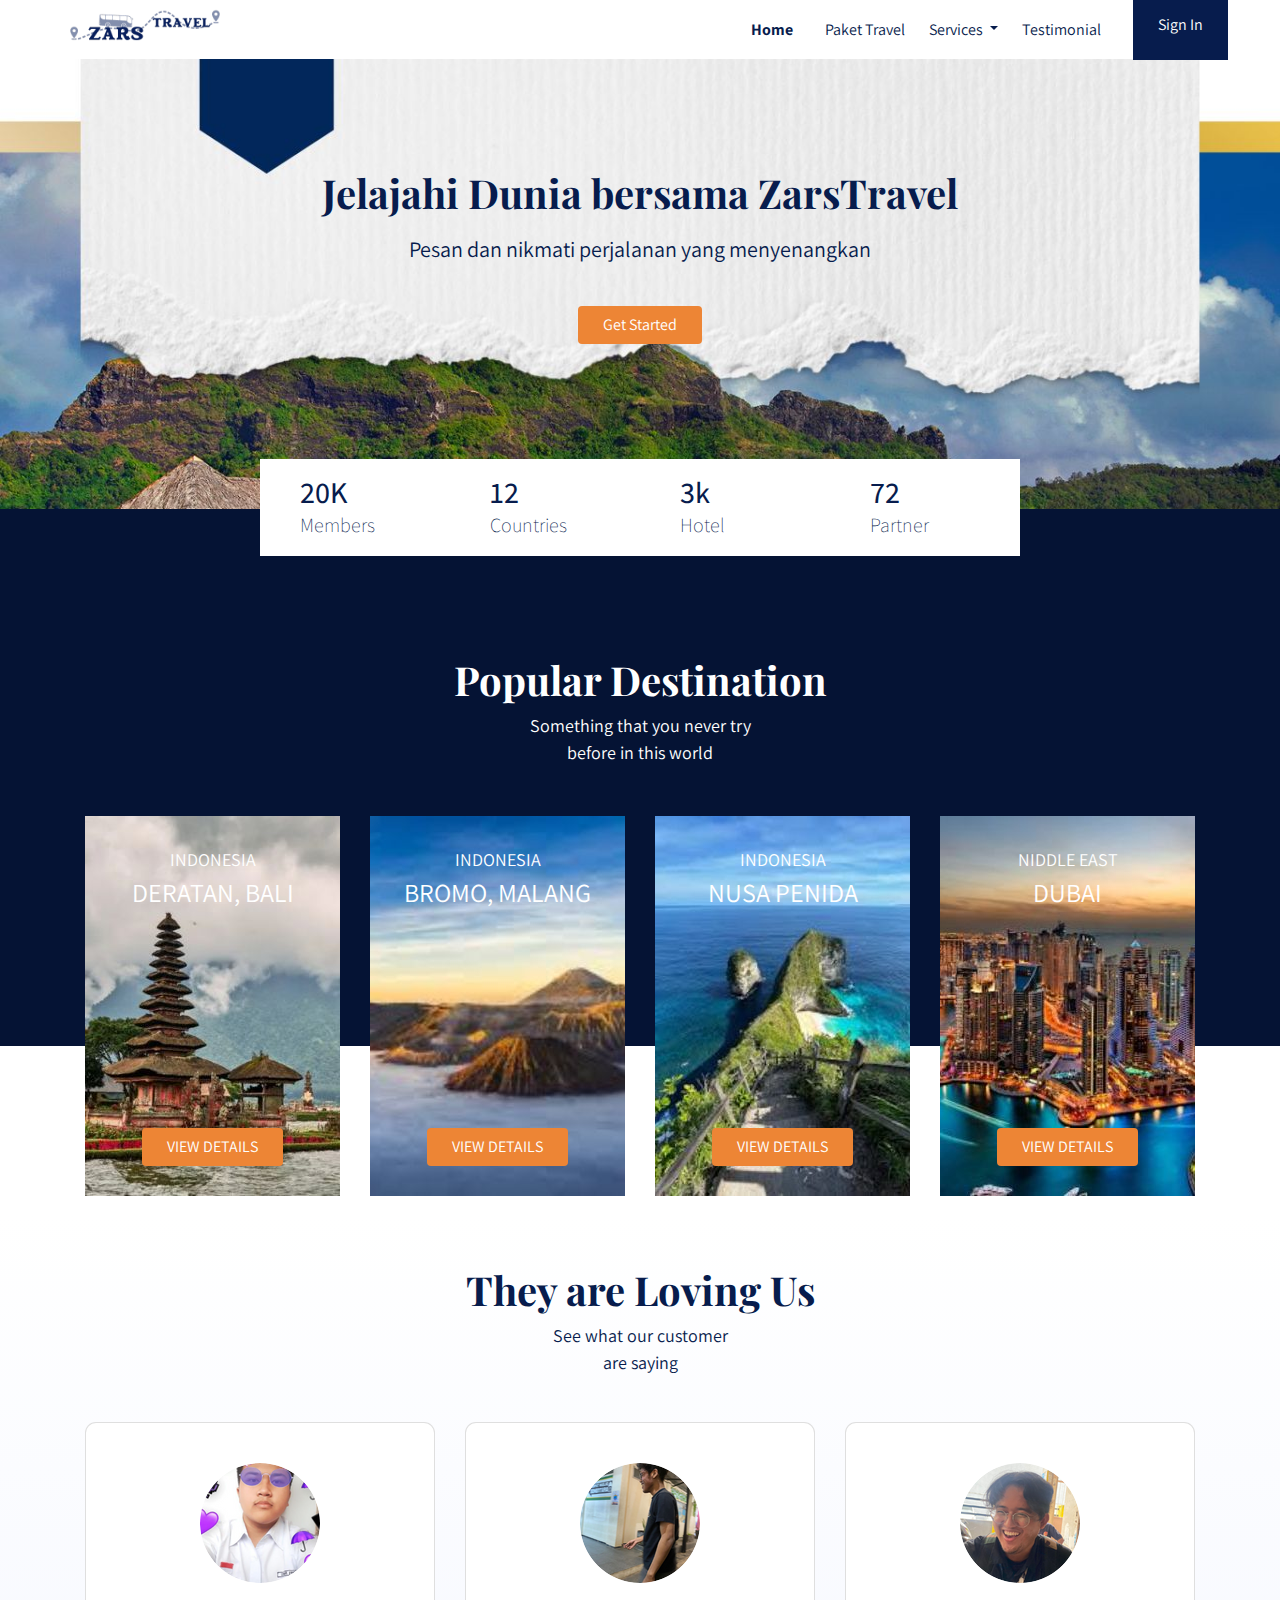
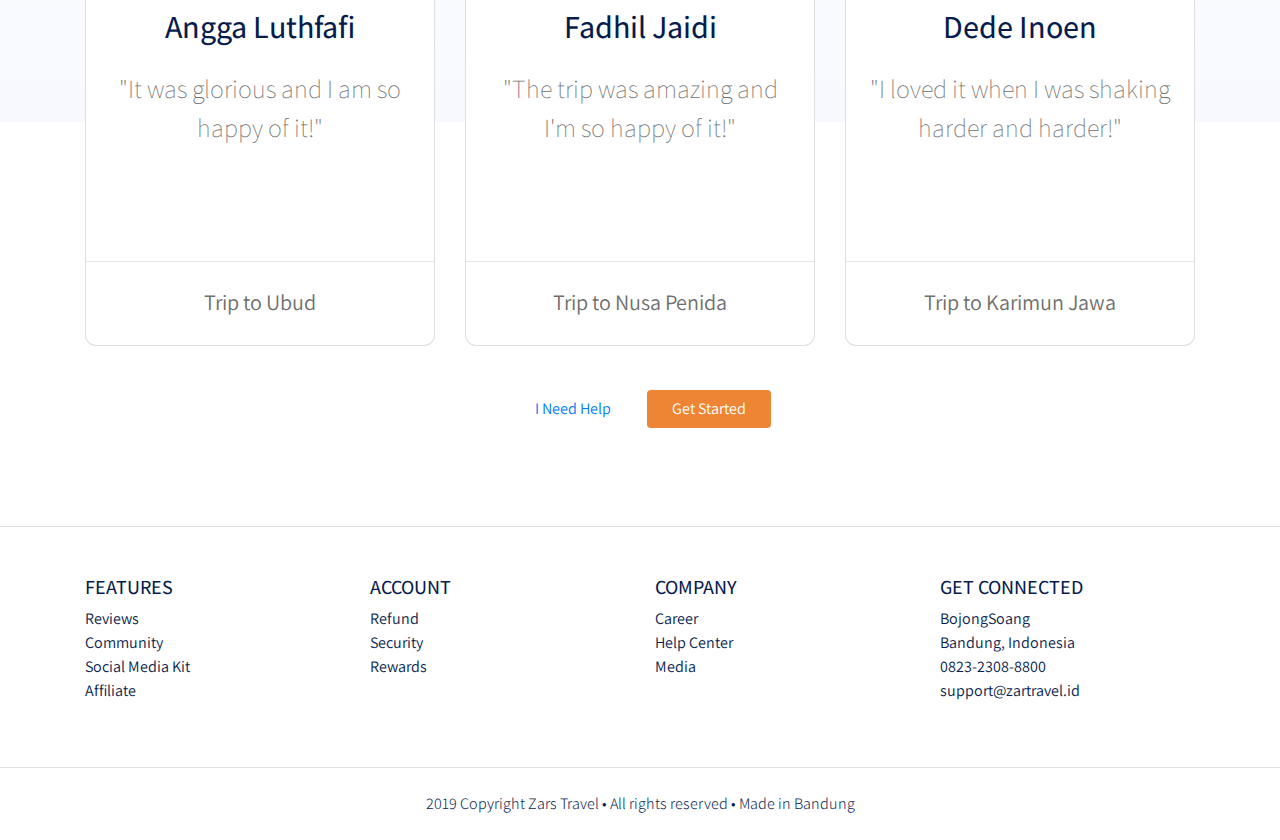
<file: public/index.html>
<!DOCTYPE html>
<html lang="en">
<head>
    <meta charset="UTF-8">
    <meta name="viewport" content="width=device-width, initial-scale=1.0">
    <title>ZarsTravel</title>
    <link
    rel="stylesheet"
    href="frontend/libraries/bootstrap/css/bootstrap.css"
    />
    <link rel="stylesheet" href="frontend/styles/main.css">
    <link rel="preconnect" href="https://fonts.googleapis.com">
    <link rel="preconnect" href="https://fonts.gstatic.com" crossorigin>
    <link href="https://fonts.googleapis.com/css2?family=Assistant:wght@200..800&family=Playfair+Display:ital,wght@0,400..900;1,400..900&display=swap" rel="stylesheet">
</head>
<body>
    <!-- Navbar -->
    <div class="container">
        <nav class="row navbar-expand-lg navbar-light bg-white">
            <a href="#" class="navbar-brand">
                <img src="frontend/images/logo.png" alt="logo"/>
            </a>
            <button class="navbar-toggler navbar-toggler-right"
            type="button"
            data-toggle="collapse"
            data-targer="#navb"
            >
            <span class="navbar-toggler-icon"></span>
            </button>

            <div class="collapse navbar-collapse" id="navb">
                <ul class="navbar-nav ml-auto mr-3">
                    <li class="nav-item mx-md-2">
                        <a href="index.html" class="nav-link active">Home</a>
                    </li>
                    <li class="nav-item mx-md-2">
                        <a href="details.html" class="nav-link">Paket Travel</a>
                    </li>
                    <li class="nav-item dropdown">
                        <a href="checkout.html" class="nav-link dropdown-toggle" id="navbardrop"
                        data-toggle="dropdown"
                        >
                            Services
                    </a>
                    <div class="dropdown-menu">
                        <a href="#" class="dropdown-item">Link</a>
                        <a href="#" class="dropdown-item">Link</a>
                        <a href="#" class="dropdown-item">Link</a>
                    </div>
                    </li>
                    <li class="nav-item mx-md-2">
                        <a href="#" class="nav-link">Testimonial</a>
                    </li>
                </ul>

                <!-- Mobile Button -->
                <form class="form-inline d-sm-block d-md-none">
                    <button class="btn btn-login my-2 my-sm-0 px-4">
                        Sign In
                    </button>
                 </form>

                 <!-- Desktop Button -->
                 <form class="form-inline my-2 my-lg-0 d-none d-md-block">
                     <button class="btn btn-login btn-navbar-right my-3 my-sm-0 px-4">
                         Sign In
                     </button>
                  </form>
            </div>
        </nav>
    </div>

    <!-- Header -->
    <header class="text-center">
        <h1>
            Jelajahi Dunia bersama ZarsTravel
        </h1>
        <P class="mt-3">
            Pesan dan nikmati perjalanan yang menyenangkan
        </P>
        <a href="#" class="btn btn-get-started px-4 mt-4">
            Get Started
        </a>
    </header>

    <main>
        <div class="container">
            <section class="section-stats row justify-content-center" id="stats">
                <div class="co-3 col-md-2 stats-detail">
                    <h2>
                        20K
                    </h2>
                    <p>
                        Members
                    </p>
                </div>
                <div class="co-3 col-md-2 stats-detail">
                    <h2>
                        12
                    </h2>
                    <p>
                        Countries
                    </p>
                </div>
                <div class="co-3 col-md-2 stats-detail">
                    <h2>
                        3k
                    </h2>
                    <p>
                        Hotel
                    </p>
                </div>
                <div class="co-3 col-md-2 stats-detail">
                    <h2>
                        72
                    </h2>
                    <p>
                        Partner
                    </p>
                </div>
            </section>
        </div>

        <section class="section-popular" id="popular">
            <div class="container">
                <div class="row">
                    <div class="col text-center section-popular-header">
                        <h2>
                            Popular Destination
                        </h2>
                        <p>
                            Something that you never try
                            <br />
                            before in this world
                        </p>
        </section>

        <section class="section-popular-content" id="popularContent">
            <div class="container">
                <div class="section-popular-travel row justify-content-center">
                    <div class="col-sm-6 col-md-4 col-lg-3">
                        <div class="card-travel text-center d-flex flex-column"
                        style="background-image: url('frontend/images/popular-1.jpg');"
                        >
                            <div class="travel-country">
                                INDONESIA
                            </div>
                            <div class="travel-location">
                                DERATAN, BALI
                            </div>
                            <div class="travel-button mt-auto">
                                <a href="details.html" class="btn btn-travel-details px-4">
                                    VIEW DETAILS
                                </a>
                            </div>
                        </div>
                    </div>
                    <div class="col-sm-6 col-md-4 col-lg-3">
                        <div class="card-travel text-center d-flex flex-column"
                        style="background-image: url('frontend/images/popular-2.jpg');"
                        >
                            <div class="travel-country">
                                INDONESIA
                            </div>
                            <div class="travel-location">
                                BROMO, MALANG
                            </div>
                            <div class="travel-button mt-auto">
                                <a href="details.html" class="btn btn-travel-details px-4">
                                    VIEW DETAILS
                                </a>
                            </div>
                        </div>
                    </div>
                    <div class="col-sm-6 col-md-4 col-lg-3">
                        <div class="card-travel text-center d-flex flex-column"
                        style="background-image: url('frontend/images/popular-3.jpg');"
                        >
                            <div class="travel-country">
                                INDONESIA
                            </div>
                            <div class="travel-location">
                                NUSA PENIDA
                            </div>
                            <div class="travel-button mt-auto">
                                <a href="details.html" class="btn btn-travel-details px-4">
                                    VIEW DETAILS
                                </a>
                            </div>
                        </div>
                    </div>
                    <div class="col-sm-6 col-md-4 col-lg-3">
                        <div class="card-travel text-center d-flex flex-column"
                        style="background-image: url('frontend/images/popular-4.jpg');"
                        >
                            <div class="travel-country">
                                NIDDLE EAST
                            </div>
                            <div class="travel-location">
                                DUBAI
                            </div>
                            <div class="travel-button mt-auto">
                                <a href="details.html" class="btn btn-travel-details px-4">
                                    VIEW DETAILS
                                </a>
                            </div>
                        </div>
                    </div>
                </div>
            </div>
        </section>

        <section class="section-testimonial-heading" id="testimonialheading">
            <div class="container">
                <div class="row">
                    <div class="col text-center">
                        <h2>
                            They are Loving Us
                        </h2>
                        <p>
                            See what our customer
                            <br />
                            are saying
                        </p>
                    </div>
                </div>
            </div>
        </section>

        <section class="section-testimonial-content" id="testimoniContent">
            <div class="container">
                <div class="section-popular-travel row justify-content-center">
                    <div class="col-sm-6 col-md-6 col-lg-4">
                        <div class="card card-testimonial text-center">
                            <div class="testimonial-content">
                                <img src="frontend/images/testimonial-1.png"
                                alt="User"
                                class="mb-4 rounded-circle" />
                                <h3 class="mb-4">
                                    Angga Luthfafi
                                </h3>
                                <p class="testimonial">
                                    "It was glorious and
                                    I am so happy of it!"
                                </p>
                            </div>
                            <hr />
                            <p class="trip-to mt-2">
                                Trip to Ubud
                            </p>
                        </div>
                    </div>
                    <div class="col-sm-6 col-md-6 col-lg-4">
                        <div class="card card-testimonial text-center">
                            <div class="testimonial-content">
                                <img src="frontend/images/testimonial-2.png"
                                alt="User"
                                class="mb-4 rounded-circle" />
                                <h3 class="mb-4">
                                    Fadhil Jaidi
                                </h3>
                                <p class="testimonial">
                                    "The trip was amazing and
                                    I'm so happy of it!"
                                </p>
                            </div>
                            <hr />
                            <p class="trip-to mt-2">
                                Trip to Nusa Penida
                            </p>
                        </div>
                    </div>
                    <div class="col-sm-6 col-md-6 col-lg-4">
                        <div class="card card-testimonial text-center">
                            <div class="testimonial-content">
                                <img src="frontend/images/testmonial-3.png"
                                alt="User"
                                class="mb-4 rounded-circle" />
                                <h3 class="mb-4">
                                    Dede Inoen
                                </h3>
                                <p class="testimonial">
                                    "I loved it when
                                    I was shaking harder and harder!"
                                </p>
                            </div>
                            <hr />
                            <p class="trip-to mt-2">
                                Trip to Karimun Jawa
                            </p>
                        </div>
                    </div>
                </div>
                <div class="row">
                    <div class="col text-center">
                        <a href="#" class="btn btn-need-help px-4 mt-4 mx-1">
                            I Need Help
                        </a>
                        <a href="#" class="btn btn-get-started px-4 mt-4 mx-1">
                            Get Started
                        </a>
                    </div>
                </div>
            </div>
        </section>


    </main>

    <footer class="section-footer mt-5 mb-4 border-top">
        <div class="container pt-5 pb-5">
            <div class="row justify-content-center">
               <div class="col-12 ">
                    <div class="row">
                        <div class="col-12 col-lg-3">
                            <h5>
                                FEATURES
                            </h5>
                            <ul class="list-unstyled">
                                <li><a href="#">Reviews</a></li>
                                <li><a href="#">Community</a></li>
                                <li><a href="#">Social Media Kit</a></li>
                                <li><a href="#">Affiliate</a></li>
                            </ul>
                        </div>
                        <div class="col-12 col-lg-3">
                            <h5>
                                ACCOUNT
                            </h5>
                            <ul class="list-unstyled">
                                <li><a href="#">Refund</a></li>
                                <li><a href="#">Security</a></li>
                                <li><a href="#">Rewards</a></li>
                            </ul>
                        </div>
                        <div class="col-12 col-lg-3">
                            <h5>
                                COMPANY
                            </h5>
                            <ul class="list-unstyled">
                                <li><a href="#">Career</a></li>
                                <li><a href="#">Help Center</a></li>
                                <li><a href="#">Media</a></li>
                            </ul>
                        </div>
                        <div class="col-12 col-lg-3">
                            <h5>
                                GET CONNECTED
                            </h5>
                            <ul class="list-unstyled">
                                <li><a href="#">BojongSoang</a></li>
                                <li><a href="#">Bandung, Indonesia</a></li>
                                <li><a href="#">0823-2308-8800</a></li>
                                <li><a href="#">support@zartravel.id</a></li>
                            </ul>
                        </div>
                    </div>
               </div>
            </div>
        </div>
        <div class="container-fluid">
            <div class="row border-top justify-content-center align-items-center pt-4">
                <div class="col-auto text-gray-500 font-weight-light">
                    2019 Copyright Zars Travel • All rights reserved • Made in Bandung
                </div>
            </div>
        </div>
    </footer>

    <script src="frontend/libraries/jquery/jquery-3.7.1.min.js"></script>
    <script src="frontend/libraries/bootstrap/js/bootstrap.js"></script>
    <script src="frontend/libraries/retina/retina.min.js"></script>
</body>
</html>
</file>
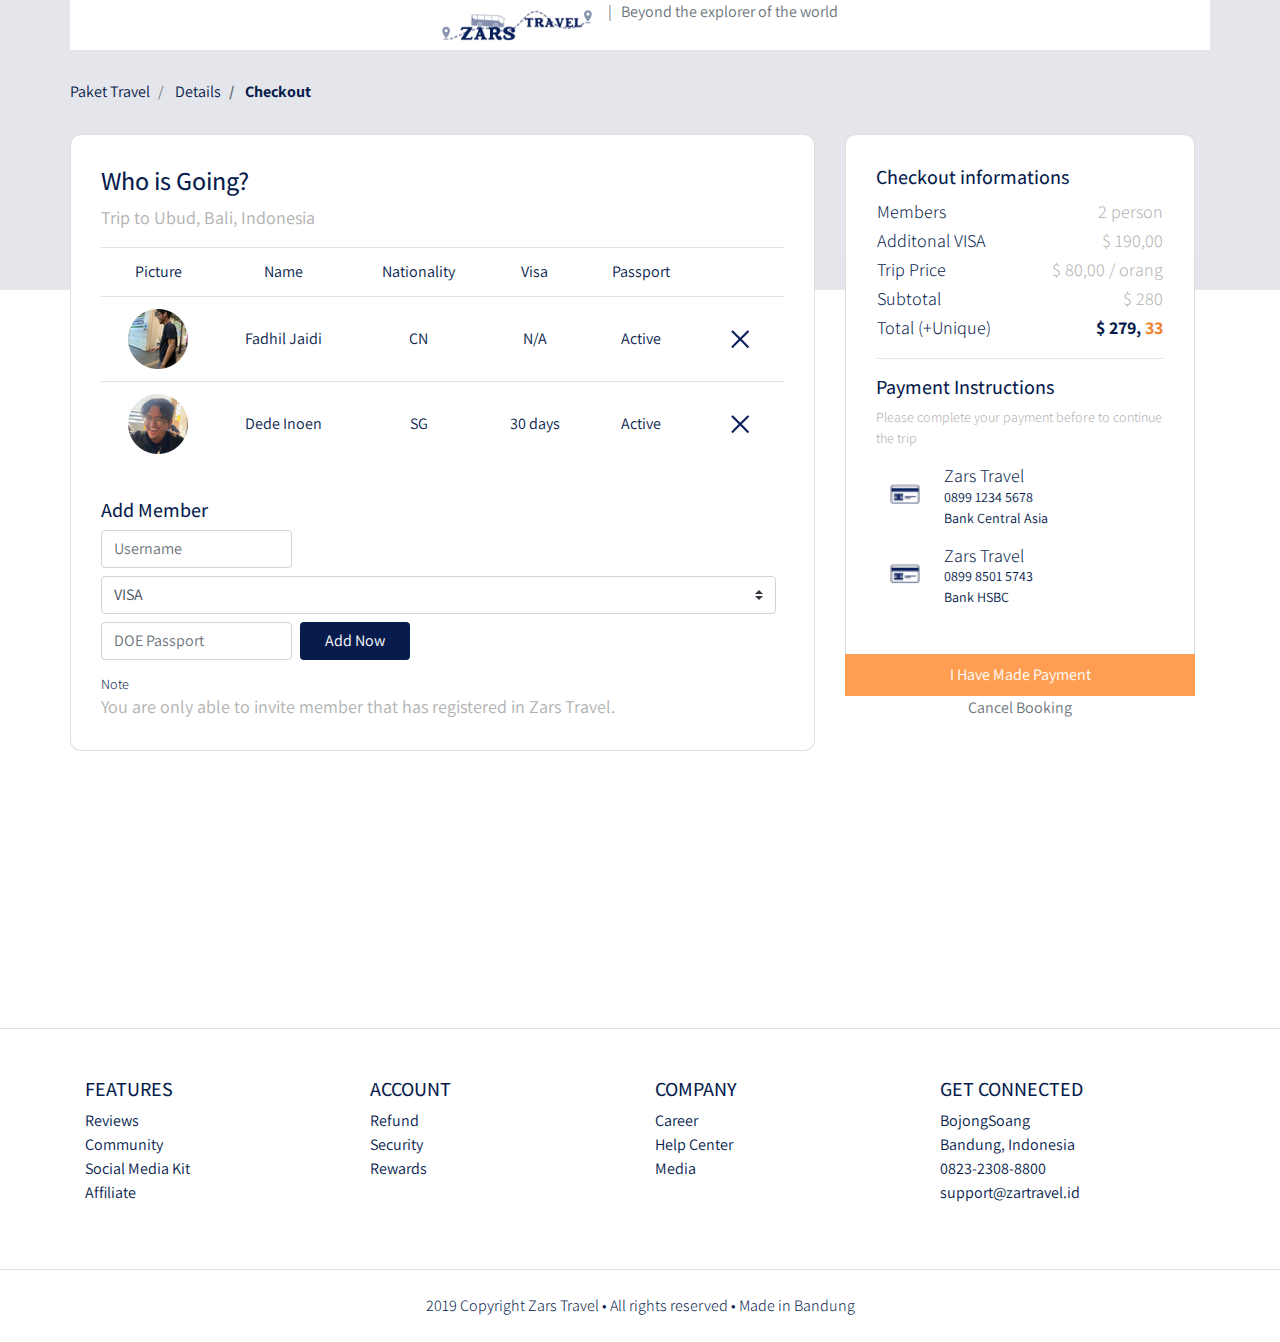
<file: public/checkout.html>
<!DOCTYPE html>
<html lang="en">
<head>
    <meta charset="UTF-8">
    <meta name="viewport" content="width=device-width, initial-scale=1.0">
    <title>Document</title>
    <link 
    rel="stylesheet" 
    href="frontend/libraries/bootstrap/css/bootstrap.css"
    />
    <link rel="stylesheet" href="frontend/libraries/dist/xzoom.css">
    <link rel="stylesheet" href="frontend/libraries/gijgo/css/gijgo.css">
    <link rel="stylesheet" href="frontend/styles/main.css">
    <link rel="preconnect" href="https://fonts.googleapis.com">
    <link rel="preconnect" href="https://fonts.gstatic.com" crossorigin>
    <link href="https://fonts.googleapis.com/css2?family=Assistant:wght@200..800&family=Playfair+Display:ital,wght@0,400..900;1,400..900&display=swap" rel="stylesheet">
</head>
<body>
    <!-- Navbar -->
    <div class="container">
        <nav class="row navbar-expand-lg navbar-light bg-white">
            <div class="navbar-nav ml-auto mr-auto mr-sm-auto mr-lg-0 mr-md-auto">
                <a href="#" class="navbar-brand">
                    <img src="frontend/images/logo.png" alt="logo"/>
                 </a>
            </div>
            <ul class="navbar-nav mr-auto d-none d-lg-block">
                <li>
                    <span class="text-muted">
                        | &nbsp; Beyond the explorer of the world
                    </span>
                </li>
            </ul>
        </nav>
    </div>

    <main>
        <section class="section-details-header"></section>
        <section class="section-details-content">
            <div class="container">
                <div class="row">
                    <div class="col p-0">
                        <nav>
                            <ol class="breadcrumb">
                                <li class="breadcrumb-item">
                                    Paket Travel
                                </li>
                                <li class="breadcrumb-item ">
                                    Details
                                </li>
                                <li class="breadcrumb-item active">
                                    Checkout
                                </li>
                            </ol>
                        </nav>
                    </div>
                </div>
                <div class="row">
                    <div class="col-lg-8 pl-lg-0">
                        <div class="card card-details">
                        <h1>
                            Who is Going?
                        </h1>
                        <p>
                            Trip to Ubud, Bali, Indonesia
                        </p> 
                        <div class="attendee">
                            <table class="table table-responsive-sm text-center">
                                <thead>
                                    <tr>
                                        <td>Picture</td>
                                        <td>Name</td>
                                        <td>Nationality</td>
                                        <td>Visa</td>
                                        <td>Passport</td>
                                        <td></td>
                                    </tr>
                                </thead>
                                <tbody>
                                    <tr>
                                        <td>
                                            <img src="frontend/images/avatar-1.png" 
                                            height="60" />
                                        </td>
                                        <td class="align-middle">
                                            Fadhil Jaidi
                                        </td>
                                        <td class="align-middle">
                                            CN
                                        </td>
                                        <td class="align-middle">
                                            N/A
                                        </td>
                                        <td class="align-middle">
                                            Active
                                        </td>
                                        <td class="align-middle">
                                            <a href="#">
                                                <img src="frontend/images/ic-remove.png" alt="">
                                            </a>
                                        </td>
                                    </tr>
                                    <tr>
                                        <td>
                                            <img src="frontend/images/avatar-2.png" 
                                            height="60" />
                                        </td>
                                        <td class="align-middle">
                                            Dede Inoen
                                        </td>
                                        <td class="align-middle">
                                            SG
                                        </td>
                                        <td class="align-middle">
                                            30 days
                                        </td>
                                        <td class="align-middle">
                                            Active
                                        </td>
                                        <td class="align-middle">
                                            <a href="#">
                                                <img src="frontend/images/ic-remove.png" alt="">
                                            </a>
                                        </td>
                                    </tr>
                                </tbody>
                            </table>
                        </div> 
                        <div class="member mt-3">
                            <h2>Add Member</h2>
                            <form class="form-inline">
                                <label for="inputUsername" class="sr-only">
                                    Name
                                </label>
                                <input
                                type="text"
                                name="inputUsername"
                                class="form-control mb-2 mr-sm-2" 
                                id="inputUsername" 
                                placeholder="Username"
                                />
                                <label for="inputVisa" class="sr-only">Visa</label>
                                <select name="inputvisa" id="inputVisa" class="custom-select mb-2 mr-sm-2">
                                    <option value="VISA"selected >VISA</option>
                                    <option value="30 days">30 days</option>
                                    <option value="N/A">N/A</option>
                                </select>
                                <label for="doePassword" class="sr-only">DOE Passport</label>
                                <div class="input-group mb-2 mr-sm-2">
                                    <input
                                    type="text"
                                    class="form-control datepicker"
                                    id="doePassword"
                                    placeholder="DOE Passport"
                                    />
                                </div>
                                <button type="submit" class="btn btn-add-now mb-2 px-4">
                                    Add Now
                                </button>
                            </form>
                            <h3 class="mt-2 mb-0">Note</h3>
                            <p class="disclamer mb-0">
                                You are only able to invite member that has registered in Zars Travel.
                            </p>
                        </div> 
                    </div>   
                </div>
                    <div class="col-lg-4">
                        <div class="card card-details card-right">
                            <h2>
                                Checkout informations
                            </h2>
                            <table class="trip-informations">
                                <tr>
                                    <th width="50%">
                                        Members
                                    </th>
                                    <td width="50%" class="text-right">
                                        2 person
                                    </td>
                                </tr>
                                <tr>
                                    <th width="50%">
                                        Additonal VISA
                                    </th>
                                    <td width="50%" class="text-right">
                                        $ 190,00
                                    </td>
                                </tr>
                                <tr>
                                    <th width="50%">
                                        Trip Price
                                    </th>
                                    <td width="50%" class="text-right">
                                        $ 80,00 / orang
                                    </td>
                                </tr>
                                <tr>
                                    <th width="50%">
                                        Subtotal
                                    </th>
                                    <td width="50%" class="text-right">
                                        $ 280
                                    </td>
                                </tr>
                                <tr>
                                    <th width="50%">
                                        Total (+Unique)
                                    </th>
                                    <td width="50%" class="text-right">
                                        <span class="text-blue">$ 279,</span>
                                        <span class="text-orange">33</span>
                                    </td>
                                </tr>
                            </table>
                            <hr />
                            <h2>Payment Instructions</h2>
                            <p class="payment-instruction">
                                Please complete your payment before to continue the trip
                            </p>
                            <div class="bank">
                                <div class="bank-item pb-3">
                                    <img src="frontend/images/ic_bank.png" alt="bank bca" class="bank-image">
                                    <div class="description">
                                        <h3>Zars Travel</h3>
                                        <p>
                                            0899 1234 5678
                                            <br>
                                            Bank Central Asia
                                        </p>
                                    </div>
                                    <div class="clearfix"></div>
                                </div>
                                <div class="bank-item pb-3">
                                    <img src="frontend/images/ic_bank.png" alt="bank bca" class="bank-image">
                                    <div class="description">
                                        <h3>Zars Travel</h3>
                                        <p>
                                            0899 8501 5743
                                            <br>
                                            Bank HSBC
                                        </p>
                                    </div>
                                    <div class="clearfix"></div>
                                </div>
                            </div>
                        </div>    
                        <div class="join-container">
                            <a href="success.html" class="btn btn-block btn-join-now mt-3 py-2">
                                I Have Made Payment
                            </a>
                        </div>
                        <div class="text-center">
                            <a href="details.html" class="text-muted">
                                Cancel Booking
                            </a>
                        </div>
                    </div>
                </div>
            </div>
        </section>
    </main>

    <footer class="section-footer mt-5 mb-4 border-top">
        <div class="container pt-5 pb-5">
            <div class="row justify-content-center">
               <div class="col-12 ">
                    <div class="row">
                        <div class="col-12 col-lg-3">
                            <h5>
                                FEATURES
                            </h5>
                            <ul class="list-unstyled">
                                <li><a href="#">Reviews</a></li>
                                <li><a href="#">Community</a></li>
                                <li><a href="#">Social Media Kit</a></li>
                                <li><a href="#">Affiliate</a></li>
                            </ul>
                        </div>
                        <div class="col-12 col-lg-3">
                            <h5>
                                ACCOUNT
                            </h5>
                            <ul class="list-unstyled">
                                <li><a href="#">Refund</a></li>
                                <li><a href="#">Security</a></li>
                                <li><a href="#">Rewards</a></li>
                            </ul>
                        </div>
                        <div class="col-12 col-lg-3">
                            <h5>
                                COMPANY
                            </h5>
                            <ul class="list-unstyled">
                                <li><a href="#">Career</a></li>
                                <li><a href="#">Help Center</a></li>
                                <li><a href="#">Media</a></li>
                            </ul>
                        </div>
                        <div class="col-12 col-lg-3">
                            <h5>
                                GET CONNECTED
                            </h5>
                            <ul class="list-unstyled">
                                <li><a href="#">BojongSoang</a></li>
                                <li><a href="#">Bandung, Indonesia</a></li>
                                <li><a href="#">0823-2308-8800</a></li>
                                <li><a href="#">support@zartravel.id</a></li>
                            </ul>
                        </div>
                    </div>
               </div>
            </div>
        </div>
        <div class="container-fluid">
            <div class="row border-top justify-content-center align-items-center pt-4">
                <div class="col-auto text-gray-500 font-weight-light">
                    2019 Copyright Zars Travel • All rights reserved • Made in Bandung
                </div>
            </div>
        </div>
    </footer>

    <script src="frontend/libraries/gijgo/js/gijgo.min.js"></script>
    <script>
        $(document).ready(function() {
            $('.datepicker').datepicker({
                uiLibrary: 'bootstrap4',
                icons: {
                    rightIcon: '<img src="frontend/images/ic_doe.png"/>'
                }
            });
        });
    </script>

</body>
</html>
</file>
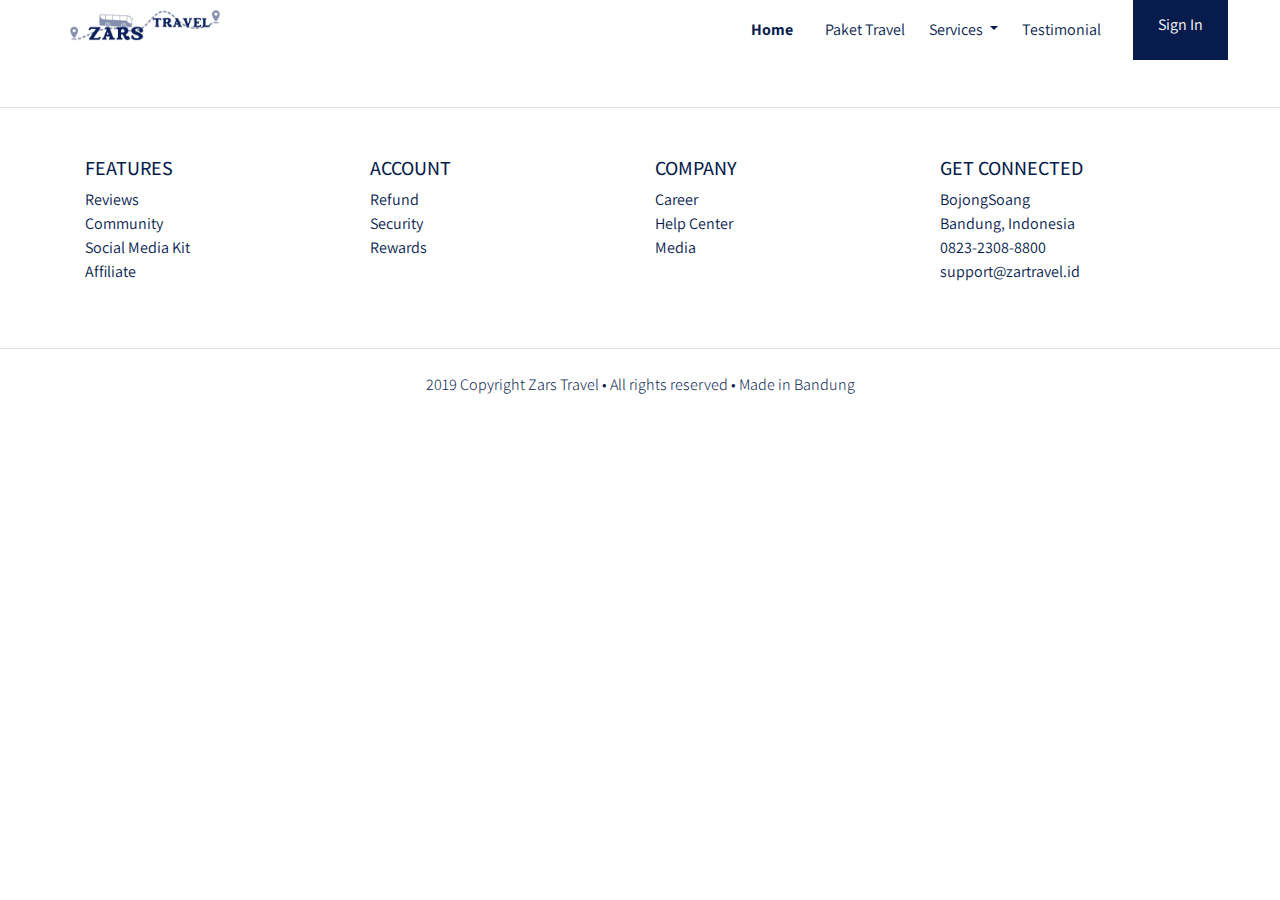
<file: public/details.html>
<!DOCTYPE html>
<html lang="en">
<head>
    <meta charset="UTF-8">
    <meta name="viewport" content="width=device-width, initial-scale=1.0">
    <title>Document</title>
    <link
    rel="stylesheet"
    href="frontend/libraries/bootstrap/css/bootstrap.css"
    />

    <link rel="stylesheet" href="frontend/styles/main.css">
    <link rel="preconnect" href="https://fonts.googleapis.com">
    <link rel="preconnect" href="https://fonts.gstatic.com" crossorigin>
    <link href="https://fonts.googleapis.com/css2?family=Assistant:wght@200..800&family=Playfair+Display:ital,wght@0,400..900;1,400..900&display=swap" rel="stylesheet">
</head>
<body>
    <!-- Navbar -->
    <div class="container">
        <nav class="row navbar-expand-lg navbar-light bg-white">
            <a href="#" class="navbar-brand">
                <img src="frontend/images/logo.png" alt="logo"/>
            </a>
            <button class="navbar-toggler navbar-toggler-right"
            type="button"
            data-toggle="collapse"
            data-targer="#navb"
            >
            <span class="navbar-toggler-icon"></span>
            </button>

            <div class="collapse navbar-collapse" id="navb">
                <ul class="navbar-nav ml-auto mr-3">
                    <li class="nav-item mx-md-2">
                        <a href="#" class="nav-link active">Home</a>
                    </li>
                    <li class="nav-item mx-md-2">
                        <a href="#" class="nav-link">Paket Travel</a>
                    </li>
                    <li class="nav-item dropdown">
                        <a href="#" class="nav-link dropdown-toggle" id="navbardrop"
                        data-toggle="dropdown"
                        >
                            Services
                    </a>
                    <div class="dropdown-menu">
                        <a href="#" class="dropdown-item">Link</a>
                        <a href="#" class="dropdown-item">Link</a>
                        <a href="#" class="dropdown-item">Link</a>
                    </div>
                    </li>
                    <li class="nav-item mx-md-2">
                        <a href="#" class="nav-link">Testimonial</a>
                    </li>
                </ul>

                <!-- Mobile Button -->
                <form class="form-inline d-sm-block d-md-none">
                    <button class="btn btn-login my-2 my-sm-0 px-4">
                        Sign In
                    </button>
                 </form>

                 <!-- Desktop Button -->
                 <form class="form-inline my-2 my-lg-0 d-none d-md-block">
                     <button class="btn btn-login btn-navbar-right my-3 my-sm-0 px-4">
                         Sign In
                     </button>
                  </form>
            </div>
        </nav>
    </div>



    <footer class="section-footer mt-5 mb-4 border-top">
        <div class="container pt-5 pb-5">
            <div class="row justify-content-center">
               <div class="col-12 ">
                    <div class="row">
                        <div class="col-12 col-lg-3">
                            <h5>
                                FEATURES
                            </h5>
                            <ul class="list-unstyled">
                                <li><a href="#">Reviews</a></li>
                                <li><a href="#">Community</a></li>
                                <li><a href="#">Social Media Kit</a></li>
                                <li><a href="#">Affiliate</a></li>
                            </ul>
                        </div>
                        <div class="col-12 col-lg-3">
                            <h5>
                                ACCOUNT
                            </h5>
                            <ul class="list-unstyled">
                                <li><a href="#">Refund</a></li>
                                <li><a href="#">Security</a></li>
                                <li><a href="#">Rewards</a></li>
                            </ul>
                        </div>
                        <div class="col-12 col-lg-3">
                            <h5>
                                COMPANY
                            </h5>
                            <ul class="list-unstyled">
                                <li><a href="#">Career</a></li>
                                <li><a href="#">Help Center</a></li>
                                <li><a href="#">Media</a></li>
                            </ul>
                        </div>
                        <div class="col-12 col-lg-3">
                            <h5>
                                GET CONNECTED
                            </h5>
                            <ul class="list-unstyled">
                                <li><a href="#">BojongSoang</a></li>
                                <li><a href="#">Bandung, Indonesia</a></li>
                                <li><a href="#">0823-2308-8800</a></li>
                                <li><a href="#">support@zartravel.id</a></li>
                            </ul>
                        </div>
                    </div>
               </div>
            </div>
        </div>
        <div class="container-fluid">
            <div class="row border-top justify-content-center align-items-center pt-4">
                <div class="col-auto text-gray-500 font-weight-light">
                    2019 Copyright Zars Travel • All rights reserved • Made in Bandung
                </div>
            </div>
        </div>
    </footer>

    <script src="frontend/libraries/jquery/jquery-3.7.1.min.js"></script>
    <script src="frontend/libraries/bootstrap/js/bootstrap.js"></script>
    <script src="frontend/libraries/retina/retina.min.js"></script>



</body>
</html>
</file>
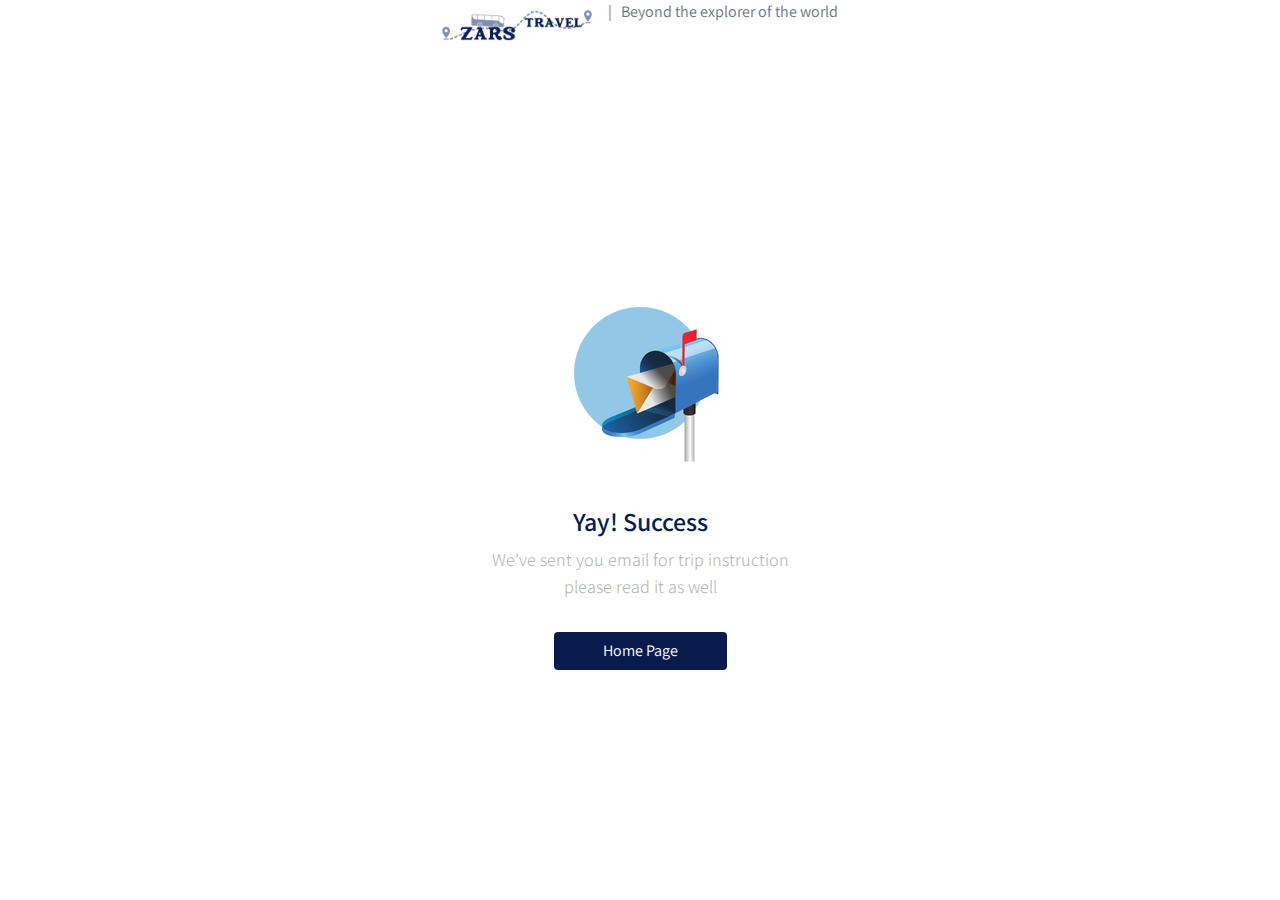
<file: public/success.html>
<!DOCTYPE html>
<html lang="en">
<head>
    <meta charset="UTF-8">
    <meta name="viewport" content="width=device-width, initial-scale=1.0">
    <title>Document</title>
    <link 
    rel="stylesheet" 
    href="frontend/libraries/bootstrap/css/bootstrap.css"
    />
    <link rel="stylesheet" href="frontend/libraries/dist/xzoom.css">
    <link rel="stylesheet" href="frontend/libraries/gijgo/css/gijgo.css">
    <link rel="stylesheet" href="frontend/styles/main.css">
    <link rel="preconnect" href="https://fonts.googleapis.com">
    <link rel="preconnect" href="https://fonts.gstatic.com" crossorigin>
    <link href="https://fonts.googleapis.com/css2?family=Assistant:wght@200..800&family=Playfair+Display:ital,wght@0,400..900;1,400..900&display=swap" rel="stylesheet">
</head>
<body>
    <!-- Navbar -->
    <div class="container">
        <nav class="row navbar-expand-lg navbar-light bg-white">
            <div class="navbar-nav ml-auto mr-auto mr-sm-auto mr-lg-0 mr-md-auto">
                <a href="#" class="navbar-brand">
                    <img src="frontend/images/logo.png" alt="logo"/>
                 </a>
            </div>
            <ul class="navbar-nav mr-auto d-none d-lg-block">
                <li>
                    <span class="text-muted">
                        | &nbsp; Beyond the explorer of the world
                    </span>
                </li>
            </ul>
        </nav>
    </div>

    <main>
        <section class="section-success d-flex align-items-center">
            <div class="col text-center">
                <img src="frontend/images/ic_mail.png" alt="" />
                <h1>Yay! Success</h1>
                <p>
                    We've sent you email for trip instruction
                    <br>
                    please read it as well
                </p>
                <a href="index.html" class="btn btn-home-page mt-3 px-5">
                    Home Page
                </a>
            </div>
        </section>
    </main>

    <script src="frontend/libraries/jquery/jquery-3.7.1.min.js"></script>
    <script src="frontend/libraries/bootstrap/js/bootstrap.js"></script>
    <script src="frontend/libraries/retina/retina.min.js"></script>
    <script src="frontend/libraries/dist/xzoom.min.js"></script>
    <script src="frontend/libraries/gijgo/js/gijgo.min.js"></script>
    <script>
        $(document).ready(function() {
            $('.xzoom, .xzoom-gallery').xzoom({
                zoomWidth: 500,
                title: false,
                tint: '#333',
                Xoffset: 15
            });

            $('.datepicker').datepicker({
                uiLibrary: 'bootstrap4',
                icons: {
                    rightIcon: '<img src="frontend/images/ic_doe.png"/>'
                }
            });
        });
    </script>

</body>
</html>
</file>
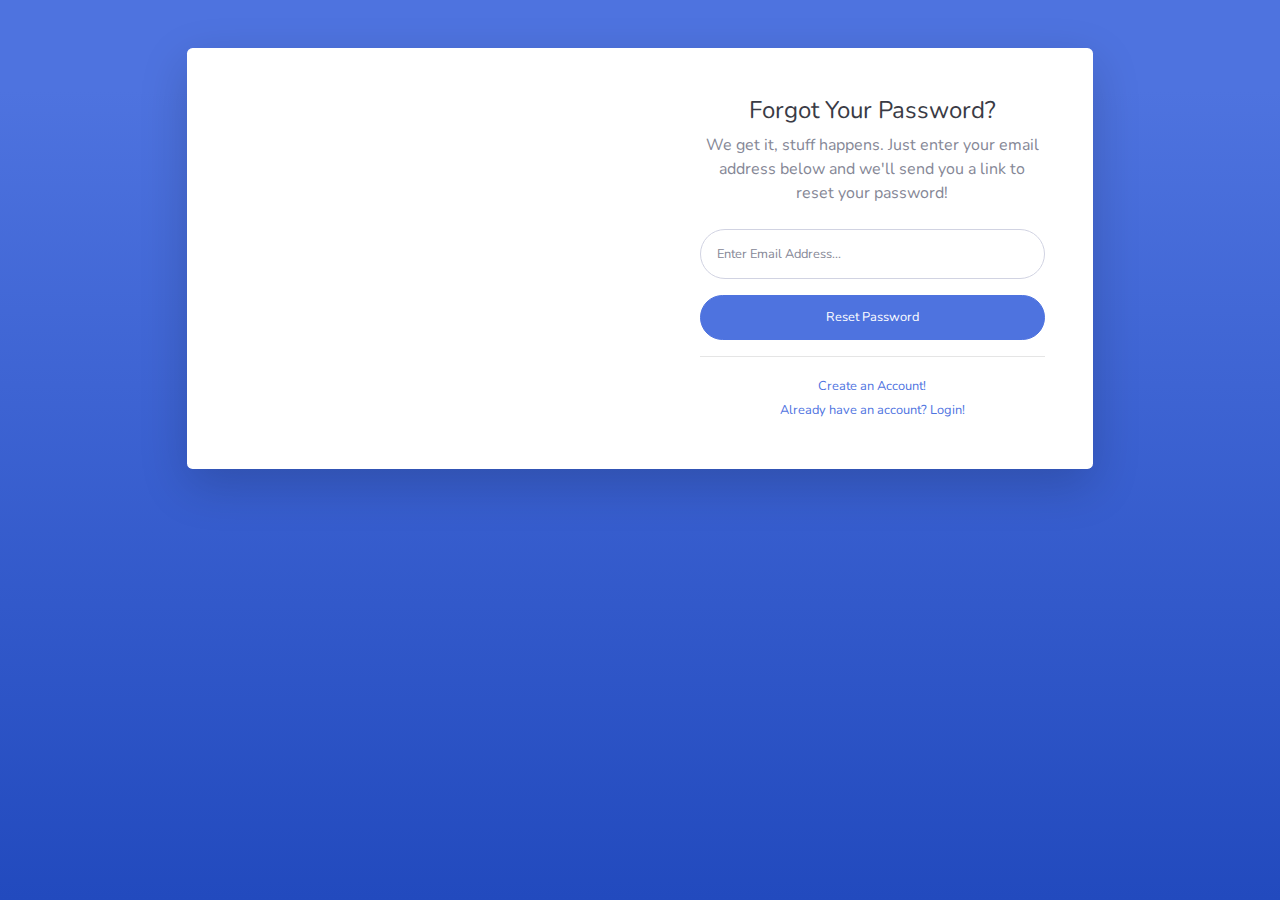
<file: public/backend/forgot-password.html>
<!DOCTYPE html>
<html lang="en">

<head>

    <meta charset="utf-8">
    <meta http-equiv="X-UA-Compatible" content="IE=edge">
    <meta name="viewport" content="width=device-width, initial-scale=1, shrink-to-fit=no">
    <meta name="description" content="">
    <meta name="author" content="">

    <title>SB Admin 2 - Forgot Password</title>

    <!-- Custom fonts for this template-->
    <link href="vendor/fontawesome-free/css/all.min.css" rel="stylesheet" type="text/css">
    <link
        href="https://fonts.googleapis.com/css?family=Nunito:200,200i,300,300i,400,400i,600,600i,700,700i,800,800i,900,900i"
        rel="stylesheet">

    <!-- Custom styles for this template-->
    <link href="css/sb-admin-2.min.css" rel="stylesheet">

</head>

<body class="bg-gradient-primary">

    <div class="container">

        <!-- Outer Row -->
        <div class="row justify-content-center">

            <div class="col-xl-10 col-lg-12 col-md-9">

                <div class="card o-hidden border-0 shadow-lg my-5">
                    <div class="card-body p-0">
                        <!-- Nested Row within Card Body -->
                        <div class="row">
                            <div class="col-lg-6 d-none d-lg-block bg-password-image"></div>
                            <div class="col-lg-6">
                                <div class="p-5">
                                    <div class="text-center">
                                        <h1 class="h4 text-gray-900 mb-2">Forgot Your Password?</h1>
                                        <p class="mb-4">We get it, stuff happens. Just enter your email address below
                                            and we'll send you a link to reset your password!</p>
                                    </div>
                                    <form class="user">
                                        <div class="form-group">
                                            <input type="email" class="form-control form-control-user"
                                                id="exampleInputEmail" aria-describedby="emailHelp"
                                                placeholder="Enter Email Address...">
                                        </div>
                                        <a href="login.html" class="btn btn-primary btn-user btn-block">
                                            Reset Password
                                        </a>
                                    </form>
                                    <hr>
                                    <div class="text-center">
                                        <a class="small" href="register.html">Create an Account!</a>
                                    </div>
                                    <div class="text-center">
                                        <a class="small" href="login.html">Already have an account? Login!</a>
                                    </div>
                                </div>
                            </div>
                        </div>
                    </div>
                </div>

            </div>

        </div>

    </div>

    <!-- Bootstrap core JavaScript-->
    <script src="vendor/jquery/jquery.min.js"></script>
    <script src="vendor/bootstrap/js/bootstrap.bundle.min.js"></script>

    <!-- Core plugin JavaScript-->
    <script src="vendor/jquery-easing/jquery.easing.min.js"></script>

    <!-- Custom scripts for all pages-->
    <script src="js/sb-admin-2.min.js"></script>

</body>

</html>
</file>
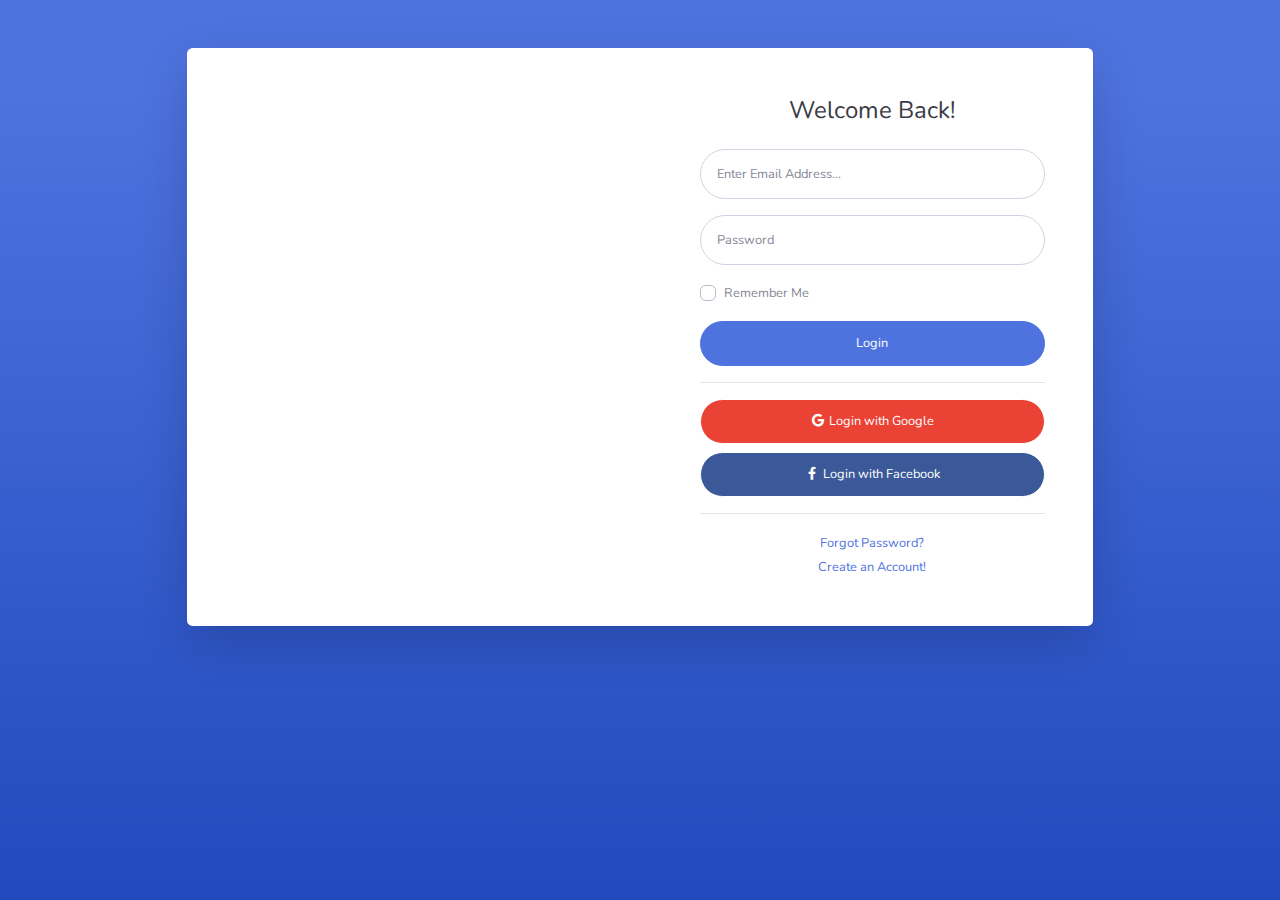
<file: public/backend/login.html>
<!DOCTYPE html>
<html lang="en">

<head>

    <meta charset="utf-8">
    <meta http-equiv="X-UA-Compatible" content="IE=edge">
    <meta name="viewport" content="width=device-width, initial-scale=1, shrink-to-fit=no">
    <meta name="description" content="">
    <meta name="author" content="">

    <title>SB Admin 2 - Login</title>

    <!-- Custom fonts for this template-->
    <link href="vendor/fontawesome-free/css/all.min.css" rel="stylesheet" type="text/css">
    <link
        href="https://fonts.googleapis.com/css?family=Nunito:200,200i,300,300i,400,400i,600,600i,700,700i,800,800i,900,900i"
        rel="stylesheet">

    <!-- Custom styles for this template-->
    <link href="css/sb-admin-2.min.css" rel="stylesheet">

</head>

<body class="bg-gradient-primary">

    <div class="container">

        <!-- Outer Row -->
        <div class="row justify-content-center">

            <div class="col-xl-10 col-lg-12 col-md-9">

                <div class="card o-hidden border-0 shadow-lg my-5">
                    <div class="card-body p-0">
                        <!-- Nested Row within Card Body -->
                        <div class="row">
                            <div class="col-lg-6 d-none d-lg-block bg-login-image"></div>
                            <div class="col-lg-6">
                                <div class="p-5">
                                    <div class="text-center">
                                        <h1 class="h4 text-gray-900 mb-4">Welcome Back!</h1>
                                    </div>
                                    <form class="user">
                                        <div class="form-group">
                                            <input type="email" class="form-control form-control-user"
                                                id="exampleInputEmail" aria-describedby="emailHelp"
                                                placeholder="Enter Email Address...">
                                        </div>
                                        <div class="form-group">
                                            <input type="password" class="form-control form-control-user"
                                                id="exampleInputPassword" placeholder="Password">
                                        </div>
                                        <div class="form-group">
                                            <div class="custom-control custom-checkbox small">
                                                <input type="checkbox" class="custom-control-input" id="customCheck">
                                                <label class="custom-control-label" for="customCheck">Remember
                                                    Me</label>
                                            </div>
                                        </div>
                                        <a href="index.html" class="btn btn-primary btn-user btn-block">
                                            Login
                                        </a>
                                        <hr>
                                        <a href="index.html" class="btn btn-google btn-user btn-block">
                                            <i class="fab fa-google fa-fw"></i> Login with Google
                                        </a>
                                        <a href="index.html" class="btn btn-facebook btn-user btn-block">
                                            <i class="fab fa-facebook-f fa-fw"></i> Login with Facebook
                                        </a>
                                    </form>
                                    <hr>
                                    <div class="text-center">
                                        <a class="small" href="forgot-password.html">Forgot Password?</a>
                                    </div>
                                    <div class="text-center">
                                        <a class="small" href="register.html">Create an Account!</a>
                                    </div>
                                </div>
                            </div>
                        </div>
                    </div>
                </div>

            </div>

        </div>

    </div>

    <!-- Bootstrap core JavaScript-->
    <script src="vendor/jquery/jquery.min.js"></script>
    <script src="vendor/bootstrap/js/bootstrap.bundle.min.js"></script>

    <!-- Core plugin JavaScript-->
    <script src="vendor/jquery-easing/jquery.easing.min.js"></script>

    <!-- Custom scripts for all pages-->
    <script src="js/sb-admin-2.min.js"></script>

</body>

</html>
</file>
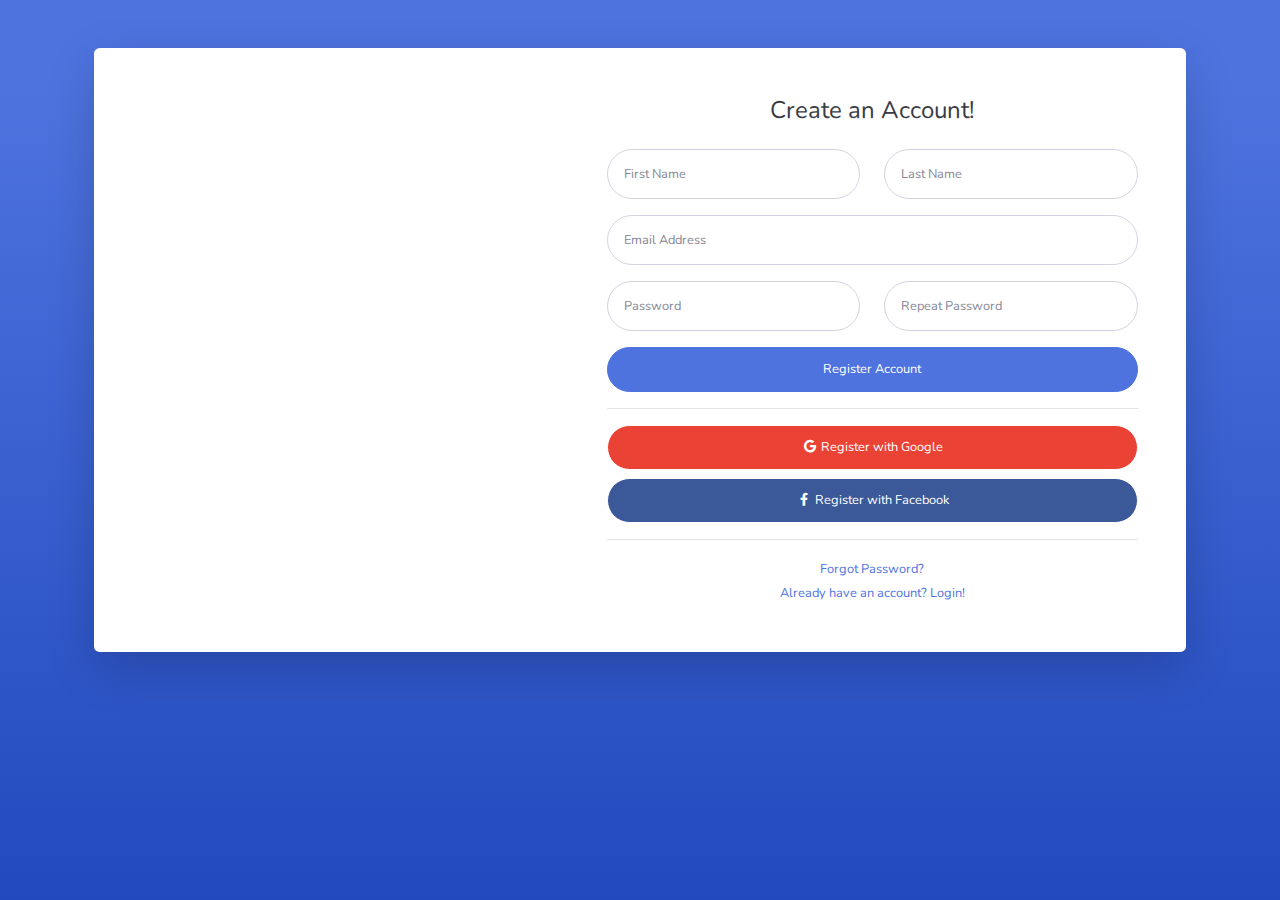
<file: public/backend/register.html>
<!DOCTYPE html>
<html lang="en">

<head>

    <meta charset="utf-8">
    <meta http-equiv="X-UA-Compatible" content="IE=edge">
    <meta name="viewport" content="width=device-width, initial-scale=1, shrink-to-fit=no">
    <meta name="description" content="">
    <meta name="author" content="">

    <title>SB Admin 2 - Register</title>

    <!-- Custom fonts for this template-->
    <link href="vendor/fontawesome-free/css/all.min.css" rel="stylesheet" type="text/css">
    <link
        href="https://fonts.googleapis.com/css?family=Nunito:200,200i,300,300i,400,400i,600,600i,700,700i,800,800i,900,900i"
        rel="stylesheet">

    <!-- Custom styles for this template-->
    <link href="css/sb-admin-2.min.css" rel="stylesheet">

</head>

<body class="bg-gradient-primary">

    <div class="container">

        <div class="card o-hidden border-0 shadow-lg my-5">
            <div class="card-body p-0">
                <!-- Nested Row within Card Body -->
                <div class="row">
                    <div class="col-lg-5 d-none d-lg-block bg-register-image"></div>
                    <div class="col-lg-7">
                        <div class="p-5">
                            <div class="text-center">
                                <h1 class="h4 text-gray-900 mb-4">Create an Account!</h1>
                            </div>
                            <form class="user">
                                <div class="form-group row">
                                    <div class="col-sm-6 mb-3 mb-sm-0">
                                        <input type="text" class="form-control form-control-user" id="exampleFirstName"
                                            placeholder="First Name">
                                    </div>
                                    <div class="col-sm-6">
                                        <input type="text" class="form-control form-control-user" id="exampleLastName"
                                            placeholder="Last Name">
                                    </div>
                                </div>
                                <div class="form-group">
                                    <input type="email" class="form-control form-control-user" id="exampleInputEmail"
                                        placeholder="Email Address">
                                </div>
                                <div class="form-group row">
                                    <div class="col-sm-6 mb-3 mb-sm-0">
                                        <input type="password" class="form-control form-control-user"
                                            id="exampleInputPassword" placeholder="Password">
                                    </div>
                                    <div class="col-sm-6">
                                        <input type="password" class="form-control form-control-user"
                                            id="exampleRepeatPassword" placeholder="Repeat Password">
                                    </div>
                                </div>
                                <a href="login.html" class="btn btn-primary btn-user btn-block">
                                    Register Account
                                </a>
                                <hr>
                                <a href="index.html" class="btn btn-google btn-user btn-block">
                                    <i class="fab fa-google fa-fw"></i> Register with Google
                                </a>
                                <a href="index.html" class="btn btn-facebook btn-user btn-block">
                                    <i class="fab fa-facebook-f fa-fw"></i> Register with Facebook
                                </a>
                            </form>
                            <hr>
                            <div class="text-center">
                                <a class="small" href="forgot-password.html">Forgot Password?</a>
                            </div>
                            <div class="text-center">
                                <a class="small" href="login.html">Already have an account? Login!</a>
                            </div>
                        </div>
                    </div>
                </div>
            </div>
        </div>

    </div>

    <!-- Bootstrap core JavaScript-->
    <script src="vendor/jquery/jquery.min.js"></script>
    <script src="vendor/bootstrap/js/bootstrap.bundle.min.js"></script>

    <!-- Core plugin JavaScript-->
    <script src="vendor/jquery-easing/jquery.easing.min.js"></script>

    <!-- Custom scripts for all pages-->
    <script src="js/sb-admin-2.min.js"></script>

</body>

</html>
</file>
<file: public/frontend/styles/main.css>
body {
  background-color: #fff;
  font-family: "Assistant", sans-serif;
  color: #071C4D;
}

.navbar-brand img {
  max-height: 40px;
}

.navbar-light {
  position: relative;
  z-index: 1;
}
.navbar-light .navbar-nav .nav-link {
  color: #071C4D;
}
.navbar-light .navbar-nav .nav-link.active {
  font-weight: bold;
  color: #071C4D !important;
}

.btn-navbar-right {
  margin-top: -10px !important;
  margin-bottom: -1px !important;
  margin-right: -18px !important;
  height: 70px;
  border-radius: 0;
}

.btn-login {
  background-color: #071C4D;
  color: #fff;
}
.btn-login:hover {
  background-color: #1e3771;
  color: #fff;
}

header {
  position: relative;
  padding: 180px 0 165px;
  margin-top: -70px;
  background-image: url("../images/header.jpg");
  background-size: cover;
}
header h1, header p {
  color: #071C4D;
}
header h1 {
  font-family: "Playfair Display", serif;
  font-weight: bold;
}
header p {
  font-size: 22px;
}
header .btn-get-started {
  background-color: #ed8535;
  color: #fff;
}
header .btn-get-started:hover {
  background-color: #ed8230;
  color: #fff;
}

.section-stats {
  margin-top: -50px;
}
.section-stats .stats-detail {
  padding-top: 15px;
  background-color: #fff;
  padding-left: 40px;
}
.section-stats h2 {
  font-size: 30px;
  margin-bottom: 0;
}
.section-stats p {
  font-size: 20px;
  font-weight: lighter;
}

.section-popular {
  min-height: 540px;
  background-color: #051334;
  margin-top: -50px;
  margin-bottom: -230px;
}
.section-popular .section-popular-header {
  margin-top: 150px;
}
.section-popular .section-popular-header h2, .section-popular .section-popular-header p {
  color: #fff;
}
.section-popular .section-popular-header h2 {
  font-family: "Playfair Display", serif;
  font-weight: bold;
  font-size: 40px;
}
.section-popular .section-popular-header p {
  font-size: 18px;
}

.section-popular-content .section-popular-travel .card-travel {
  min-height: 380px;
  background-color: #ddd;
  color: #fff;
  padding: 30px;
  background-size: cover;
  margin-bottom: 20px;
}
.section-popular-content .section-popular-travel .travel-country {
  font-size: 18px;
  color: #fff;
}
.section-popular-content .section-popular-travel .travel-location {
  font-size: 26px;
  color: #fff;
}
.section-popular-content .section-popular-travel .travel-button .btn-travel-details {
  background-color: #ed8535;
  color: #fff;
}
.section-popular-content .section-popular-travel:hover {
  background-color: #ed8535;
  color: #fff;
}

.section-networks {
  background-color: #fff;
  margin-top: -170px;
  padding-top: 240px;
  padding-bottom: 50px;
}
.section-networks h2 {
  font-family: "Playfair Display", serif;
  font-weight: bold;
  font-size: 40px;
}
.section-networks p {
  font-size: 18px;
}
.section-networks img {
  max-width: 100%;
}

.section-testimonial-heading {
  background: linear-gradient(#fff 0%, #f7f9ff 100%);
  padding-top: 50px;
  min-height: 506px;
}
.section-testimonial-heading h2 {
  font-family: "Playfair Display", serif;
  font-weight: bold;
  font-size: 40px;
}
.section-testimonial-heading p {
  font-size: 18px;
}

.section-testimonial-content {
  margin-top: -300px;
  padding-bottom: 50px;
}
.section-testimonial-content .card-testimonial {
  padding: 40px 20px 10px;
  border-radius: 11px;
  margin-bottom: 20px;
}
.section-testimonial-content .card-testimonial .testimonial-content {
  min-height: 380px;
}
.section-testimonial-content .card-testimonial h3 {
  font-size: 32px;
}
.section-testimonial-content .card-testimonial .testimonial {
  font-weight: 200;
  font-size: 26px;
  color: #6e6e6e;
  min-height: 160px;
}
.section-testimonial-content .card-testimonial .trip-to {
  font-weight: normal;
  font-size: 22px;
  color: #6e6e6e;
}
.section-testimonial-content .card-testimonial hr {
  margin-left: -20px;
  margin-right: -20px;
}
.section-testimonial-content .btn-get-started {
  background-color: #ed8535;
  color: #fff;
}
.section-testimonial-content .btn-get-started:hover {
  background-color: #ed8230;
  color: #fff;
}

.section-footer a {
  color: #071C4D;
}

.section-details-header {
  min-height: 310px;
  background-color: #e4e6eb;
  margin-top: -70px;
}

.section-details-content {
  margin-top: -210px;
  min-height: 100vh;
}
.section-details-content .breadcrumb {
  background-color: transparent;
  padding: 0;
  margin-bottom: 30px;
}
.section-details-content .breadcrumb-item.active {
  font-weight: bold;
  color: #071C4D;
}
.section-details-content .card-details {
  padding: 30px;
  border-radius: 11px;
}
.section-details-content .card-details h1 {
  font-size: 26px;
}
.section-details-content .card-details h2 {
  font-size: 20px;
}
.section-details-content .card-details p {
  font-size: 18px;
  color: #b1b1b1;
}
.section-details-content .card-details h3 {
  font-weight: 300;
  font-size: 14px;
  color: #071c4d;
}
.section-details-content .card-details .trip-informations th {
  font-weight: 300;
  font-size: 18px;
  color: #071c4d;
}
.section-details-content .card-details .trip-informations td {
  font-weight: 300;
  font-size: 18px;
  color: #b1b1b1;
}
.section-details-content .card-details .trip-informations .text-blue {
  color: #071c4d;
  font-weight: bold;
}
.section-details-content .card-details .trip-informations .text-orange {
  color: #ed8535;
  font-weight: bold;
}
.section-details-content .card-details .payment-instruction {
  font-weight: 300;
  font-size: 14px;
  color: #b1b1b1;
}
.section-details-content .card-details .bank .bank-item h3 {
  font-size: 18px;
  color: #071c4d;
  margin-bottom: 0;
}
.section-details-content .card-details .bank .bank-item p {
  margin-bottom: 0;
}
.section-details-content .card-details .bank .bank-item .description {
  margin-left: 10px;
  overflow: hidden;
  float: left;
}
.section-details-content .card-details .bank .bank-item p {
  font-weight: normal;
  font-size: 14px;
  color: #071c4d;
}
.section-details-content .card-details .bank .bank-image {
  width: 20%;
  height: 20%;
  float: left;
}
.section-details-content .card-details .disclaimer {
  font-weight: 300;
  font-size: 14px;
  color: #b1b1b1;
}
.section-details-content .card-details .gj-datepicker .datepicker {
  border-right: 0;
}
.section-details-content .card-details .gj-datepicker .input-group-append .btn {
  padding-right: 30px;
}
.section-details-content .card-details .btn-add-now {
  background-color: #071c4d;
  color: #fff;
}
.section-details-content .card-details .btn-add-now:hover {
  background-color: #020e26;
  color: #fff;
}
.section-details-content .card-right {
  border-bottom-left-radius: 0;
  border-bottom-right-radius: 0;
  border-bottom: 0;
}
.section-details-content .features {
  margin-top: 20px;
}
.section-details-content .features h3 {
  font-size: 18px;
  color: #071C4D;
  margin-bottom: 0;
}
.section-details-content .features p {
  margin-bottom: 0;
}
.section-details-content .features .description {
  margin-left: 10px;
  overflow: hidden;
  float: left;
}
.section-details-content .features .features-image {
  width: 45px;
  height: 45px;
  float: left;
}
.section-details-content .gallery .xzoom-container {
  display: block;
}
.section-details-content .gallery .xzoom {
  width: 100%;
  box-shadow: none;
  margin-bottom: 10px;
}
.section-details-content .gallery .xactive {
  border: 4px solid #1abc9c;
  box-shadow: none;
}
.section-details-content .member .member-image {
  width: 40px;
  height: 40px;
}
.section-details-content .join-container {
  margin-top: -16px;
}
.section-details-content .btn-join-now {
  background-color: #FF9E53;
  color: #fff;
  border-radius: 0;
}
.section-details-content .btn-join-now:hover {
  background-color: #FFAA69;
  color: #fff;
}

.section-success {
  height: 90vh;
}
.section-success h1 {
  font-weight: 600;
  font-size: 26px;
  color: #071C4D;
}
.section-success p {
  font-weight: 300;
  font-size: 18px;
  color: #b1b1b1;
}
.section-success .btn-home-page {
  background-color: #071C4D;
  color: #fff;
  border-radius: 4px;
}
.section-success .btn-home-page:hover {
  background-color: #020e26;
  color: #fff;
}/*# sourceMappingURL=main.css.map */
</file>
<file: public/frontend/libraries/gijgo/css/gijgo.css>
.gj-button {
    background-color: #f5f5f5;
    border: 1px solid #ddd;
    color: #000;
    border-radius: 3px;
    padding: 6px 10px;
    cursor: pointer;
}

.gj-unselectable {
    -webkit-touch-callout: none;
    -webkit-user-select: none;
    -khtml-user-select: none;
    -moz-user-select: none;
    -ms-user-select: none;
    user-select: none;
}

.gj-row {
    display: -webkit-box;
    display: -ms-flexbox;
    display: flex;
    -ms-flex-wrap: wrap;
    flex-wrap: wrap;
}

.gj-margin-left-5 {
    margin-left: 5px;
}

.gj-margin-left-10 {
    margin-left: 10px;
}

.gj-width-full {
    width: 100%;
}

.gj-cursor-pointer {
    cursor: pointer;
}

.gj-text-align-center {
    text-align: center;
}

.gj-font-size-16 {
    font-size: 16px;
}

.gj-hidden {
    display: none;
}

/** Material Design */
.gj-button-md {
    background: 0 0;
    border: none;
    border-radius: 2px;
    color: rgba(0, 0, 0, 0.87);
    position: relative;
    height: 36px;
    margin: 0;
    min-width: 64px;
    padding: 0 16px;
    display: inline-block;
    font-family: "Roboto","Helvetica","Arial",sans-serif;
    font-size: 1rem;
    font-weight: 500;
    text-transform: uppercase;
    letter-spacing: 0;
    overflow: hidden;
    will-change: box-shadow;
    transition: box-shadow .2s cubic-bezier(.4,0,1,1),background-color .2s cubic-bezier(.4,0,.2,1),color .2s cubic-bezier(.4,0,.2,1);
    outline: none;
    cursor: pointer;
    text-decoration: none;
    text-align: center;
    line-height: 36px;
    vertical-align: middle;
    overflow: hidden;
    -webkit-user-select: none;
    -moz-user-select: none;
    -ms-user-select: none;
    user-select: none;
}

.gj-button-md:hover {
    background-color: rgba(158,158,158,.2);
}

.gj-button-md:disabled {
    color: rgba(0,0,0,.26);
    background: 0 0;
}

.gj-button-md .material-icons,
.gj-button-md .gj-icon {
    vertical-align: middle;
    /*font-size: 1.3rem;
    margin-right: 4px;*/
}

.gj-button-md.gj-button-md-icon {
    width: 24px;
    height: 31px;
    min-width: 24px;
    padding: 0px;
    display: table;
}

.gj-button-md.gj-button-md-icon .material-icons,
.gj-button-md.gj-button-md-icon .gj-icon {
    display: table-cell;
    margin-right: 0px;
    width: 24px;
    height: 24px;
}

.gj-button-md.active {
    background-color: rgba(158,158,158,.4);
}

.gj-button-md-group {
    position: relative;
    display: inline-block;
    vertical-align: middle;
}

.gj-textbox-md {
    border: none;
    border-bottom: 1px solid rgba(0,0,0,.42);
    display: block;
    font-family: "Helvetica","Arial",sans-serif;
    font-size: 16px;
    line-height: 16px;
    padding: 4px 0px;
    margin: 0;
    width: 100%;
    background: 0 0;
    text-align: left;
    color: rgba(0,0,0,.87);
}

.gj-textbox-md:focus,
.gj-textbox-md:active {
    border-bottom: 2px solid rgba(0,0,0,.42);
    outline: none;
}

.gj-textbox-md::placeholder {
    color: #8e8e8e;
}

.gj-textbox-md:-ms-input-placeholder {
    color: #8e8e8e;
}

.gj-textbox-md::-ms-input-placeholder {
    color: #8e8e8e;
}

.gj-md-spacer-24 {
    min-width: 24px;
    width: 24px;
    display: inline-block;
}

.gj-md-spacer-32 {
    min-width: 32px;
    width: 32px;
    display: inline-block;
}

.gj-modal {
    position: fixed;
    top: 0;
    right: 0;
    bottom: 0;
    left: 0;
    z-index: 1203;
    display: none;
    overflow: hidden;
    -webkit-overflow-scrolling: touch;
    outline: 0;
    background-color: rgba(0, 0, 0, 0.54118);
    transition: 200ms ease opacity;
    will-change: opacity;
}

/* List */
ul.gj-list li [data-gj-role="wrapper"] {
    display: table;
    width: 100%;
}

ul.gj-list li [data-gj-role="checkbox"] {
    display: table-cell;
    vertical-align:middle;
    text-align:center;
}

ul.gj-list li [data-gj-role="image"] {
    display: table-cell;
    vertical-align:middle;
    text-align:center;
}

ul.gj-list li [data-gj-role="display"] {
    display: table-cell;
    vertical-align:middle;
    cursor: pointer;
}

ul.gj-list li [data-gj-role="display"]:empty:before {
  content: "\200b"; /* unicode zero width space character */
}

/* List - Bootstrap */
ul.gj-list-bootstrap {
    padding-left: 0px;
    margin-bottom: 0px;
    background: #fff;
    color: rgb(33, 37, 41);
}

ul.gj-list-bootstrap li {
    padding: 0px;
}

ul.gj-list-bootstrap li [data-gj-role="wrapper"] {
    padding: 0px 10px;
}

ul.gj-list-bootstrap li [data-gj-role="checkbox"] {
    width: 24px;
    padding: 3px;
}

ul.gj-list-bootstrap li [data-gj-role="image"] {
    width: 24px;
    height: 24px;
}

ul.gj-list-bootstrap li [data-gj-role="display"] {
    padding: 8px 0px 8px 4px;
}

.list-group-item.active ul li, .list-group-item.active:focus ul li, .list-group-item.active:hover ul li {
    text-shadow: none;
    color:initial;
}

/* List - Material Design */
ul.gj-list-md {
    padding: 0px;
    list-style: none;
    list-style-type: none;
    line-height: 24px;
    letter-spacing: 0;
    color: #616161; /* Gray 700 */
    background: #fff;
}

ul.gj-list-md li {
    display: list-item;
    list-style-type: none;
    padding: 0px;
    min-height: unset;
    box-sizing: border-box;
    align-items: center;
    cursor: default;
    overflow: hidden;

    font-family: "Roboto","Helvetica","Arial",sans-serif;
    font-size: 16px;
    font-weight: 400;
    letter-spacing: .04em;
    line-height: 1;
    
    -webkit-flex-direction: row;
    -ms-flex-direction: row;
    flex-direction: row;
    -webkit-flex-wrap: nowrap;
    -ms-flex-wrap: nowrap;
    flex-wrap: nowrap;
}

ul.gj-list-md li [data-gj-role="checkbox"] {
    height: 24px;
    width: 24px;
}

ul.gj-list-md li [data-gj-role="image"] {
    height: 24px;
    width: 24px;
}

ul.gj-list-md li [data-gj-role="display"] {
    padding: 8px 0px 8px 5px;
    order: 0;
    flex-grow: 2;
    text-decoration: none;
    box-sizing: border-box;
    align-items: center;
    text-align: left;
    color: rgba(0,0,0,.87);
}

ul.gj-list-md li.disabled>[data-gj-role="wrapper"]>[data-gj-role="display"] {
    color: #9E9E9E; /* Gray 500 */
}

.gj-list-md-active {
    background: #e0e0e0;
    /* color: #3f51b5; */
}

.gj-list-md-inactive {
    background: unset;
    color: unset;
}


/* Picker */
.gj-picker {
    position: absolute;
    z-index: 1203;
    background-color: #fff;
}

.gj-picker .selected {
    color: #fff;
}

/* Material Design */
.gj-picker-md {
    font-family: "Roboto","Helvetica","Arial",sans-serif;
    font-size: 16px;
    font-weight: 400;
    letter-spacing: .04em;
    line-height: 1;
    color: rgba(0,0,0,.87);
    border: 1px solid #E0E0E0;
}

.gj-modal .gj-picker-md {
    border: 0px;
}

.gj-picker-md [data-gj-role="header"] {
    color: rgba(255, 255, 255, 0.54);
    display: flex;
    background: #2196f3;
    align-items: baseline;
    user-select: none;
    justify-content: center;
}

.gj-picker-md [data-gj-role="footer"] {
    float: right;
    padding: 10px;
}

.gj-picker-md [data-gj-role="footer"] button.gj-button-md {
    color: #2196f3;
    font-weight: bold;
    font-size: 13px;
}

/* Bootstrap */
.gj-picker-bootstrap {
    border-radius: 4px;
    border: 1px solid #E0E0E0;
}

.gj-picker-bootstrap .selected {
    color: #888;
}

.gj-picker-bootstrap [data-gj-role="header"] {
    background: #eee;
    color: #AAA;
}
@font-face {
    font-family: 'gijgo-material';
    src: url('../fonts/gijgo-material.eot?235541');
    src: url('../fonts/gijgo-material.eot?235541#iefix') format('embedded-opentype'), url('../fonts/gijgo-material.ttf?235541') format('truetype'), url('../fonts/gijgo-material.woff?235541') format('woff'), url('../fonts/gijgo-material.svg?235541#gijgo-material') format('svg');
    font-weight: normal;
    font-style: normal;
}

.gj-icon {
    /* use !important to prevent issues with browser extensions that change fonts */
    font-family: 'gijgo-material' !important;
    font-size: 24px;
    speak: none;
    font-style: normal;
    font-weight: normal;
    font-variant: normal;
    text-transform: none;
    line-height: 1;
    /* Enable Ligatures ================ */
    letter-spacing: 0;
    -webkit-font-feature-settings: "liga";
    -moz-font-feature-settings: "liga=1";
    -moz-font-feature-settings: "liga";
    -ms-font-feature-settings: "liga" 1;
    font-feature-settings: "liga";
    -webkit-font-variant-ligatures: discretionary-ligatures;
    font-variant-ligatures: discretionary-ligatures;
    /* Better Font Rendering =========== */
    -webkit-font-smoothing: antialiased;
    -moz-osx-font-smoothing: grayscale;
}

.gj-icon.undo:before {
    content: "\e900";
}

.gj-icon.vertical-align-top:before {
    content: "\e901";
}

.gj-icon.vertical-align-center:before {
    content: "\e902";
}

.gj-icon.vertical-align-bottom:before {
    content: "\e903";
}

.gj-icon.arrow-dropup:before {
    content: "\e904";
}

.gj-icon.clock:before {
    content: "\e905";
}

.gj-icon.refresh:before {
    content: "\e906";
}

.gj-icon.last-page:before {
    content: "\e907";
}

.gj-icon.first-page:before {
    content: "\e908";
}

.gj-icon.cancel:before {
    content: "\e909";
}

.gj-icon.clear:before {
    content: "\e90a";
}

.gj-icon.check-circle:before {
    content: "\e90b";
}

.gj-icon.delete:before {
    content: "\e90c";
}

.gj-icon.arrow-upward:before {
    content: "\e90d";
}

.gj-icon.arrow-forward:before {
    content: "\e90e";
}

.gj-icon.arrow-downward:before {
    content: "\e90f";
}

.gj-icon.arrow-back:before {
    content: "\e910";
}

.gj-icon.list-numbered:before {
    content: "\e911";
}

.gj-icon.list-bulleted:before {
    content: "\e912";
}

.gj-icon.indent-increase:before {
    content: "\e913";
}

.gj-icon.indent-decrease:before {
    content: "\e914";
}

.gj-icon.redo:before {
    content: "\e915";
}

.gj-icon.align-right:before {
    content: "\e916";
}

.gj-icon.align-left:before {
    content: "\e917";
}

.gj-icon.align-justify:before {
    content: "\e918";
}

.gj-icon.align-center:before {
    content: "\e919";
}

.gj-icon.strikethrough:before {
    content: "\e91a";
}

.gj-icon.italic:before {
    content: "\e91b";
}

.gj-icon.underlined:before {
    content: "\e91c";
}

.gj-icon.bold:before {
    content: "\e91d";
}

.gj-icon.arrow-dropdown:before {
    content: "\e91e";
}

.gj-icon.done:before {
    content: "\e91f";
}

.gj-icon.pencil:before {
    content: "\e920";
}

.gj-icon.minus:before {
    content: "\e921";
}

.gj-icon.plus:before {
    content: "\e922";
}

.gj-icon.chevron-up:before {
    content: "\e923";
}

.gj-icon.chevron-right:before {
    content: "\e924";
}

.gj-icon.chevron-down:before {
    content: "\e925";
}

.gj-icon.chevron-left:before {
    content: "\e926";
}

.gj-icon.event:before {
    content: "\e927";
}
.gj-draggable {
    cursor: move;
}
.gj-resizable-handle {
    position: absolute;
    font-size: 0.1px;
    display: block;
    -ms-touch-action: none;
    touch-action: none;
    z-index: 1203;
}

.gj-resizable-n {
    cursor: n-resize;
    height: 7px;
    width: 100%;
    top: -5px;
    left: 0;
}
.gj-resizable-e {
    cursor: e-resize;
    width: 7px;
    right: -5px;
    top: 0;
    height: 100%;
}
.gj-resizable-s {
    cursor: s-resize;
    height: 7px;
    width: 100%;
    bottom: -5px;
    left: 0;
}
.gj-resizable-w {
	cursor: w-resize;
	width: 7px;
	left: -5px;
	top: 0;
	height: 100%;
}
.gj-resizable-se {
	cursor: se-resize;
	width: 0.75rem;
	height: 0.75rem;
    right: -0.125rem;
    bottom: -0.125rem;
}
.gj-resizable-sw {
	cursor: sw-resize;
    width: 0.625rem;
    height: 0.625rem;
    left: -0.2rem;
    bottom: -0.2rem;
}
.gj-resizable-nw {
	cursor: nw-resize;
    width: 0.625rem;
    height: 0.625rem;
    left: -0.2rem;
    top: -0.2rem;
}
.gj-resizable-ne {
	cursor: ne-resize;
    width: 0.625rem;
    height: 0.625rem;
    right: -0.2rem;
    top: -0.2rem;
}

.gj-dialog-footer {
    position: absolute;
    bottom: 0px;
    width: 100%;
    margin-top: 0px;
}

.gj-dialog-scrollable [data-gj-role="body"] {
    overflow-x: hidden;
    overflow-y: scroll;
}

/** Bootstrap 3 **/
.gj-dialog-bootstrap {
    overflow: hidden;
    z-index: 1202;
}

.gj-dialog-bootstrap [data-gj-role="title"] {
    display: inline;
}
.gj-dialog-bootstrap [data-gj-role="header"] button[data-gj-role="close"] {
    margin: 0;
}

/** Bootstrap 4 **/
.gj-dialog-bootstrap4 {
    overflow: hidden;
    z-index: 1202;
}

.gj-dialog-bootstrap4 [data-gj-role="title"] {
    display: inline;
}
.gj-dialog-bootstrap4 [data-gj-role="header"] button[data-gj-role="close"] {
    line-height: 1.5;
}

/** Bootstrap 5 **/
.gj-dialog-bootstrap5 {
    overflow: hidden;
    z-index: 1202;
}

.gj-dialog-bootstrap5 [data-gj-role="title"] {
    display: inline;
}
.gj-dialog-bootstrap5 [data-gj-role="close"] {
    line-height: 1.5;
}

/** Material Design **/
.gj-dialog-md {
    background-color: #FFF;
    overflow: hidden;
    border: none;
    box-shadow: 0 11px 15px -7px rgba(0,0,0,.2), 0 24px 38px 3px rgba(0,0,0,.14), 0 9px 46px 8px rgba(0,0,0,.12);
    box-sizing: border-box;
    position: relative;
    display: -webkit-box;
    display: -webkit-flex;
    display: -ms-flexbox;
    display: flex;
    -webkit-box-orient: vertical;
    -webkit-box-direction: normal;
    -webkit-flex-direction: column;
    -ms-flex-direction: column;
    flex-direction: column;
    -webkit-background-clip: padding-box;
    background-clip: padding-box;
    outline: 0;
    z-index: 1202;
}

.gj-dialog-md-header {
    padding: 24px 24px 0px 24px;
    font-family: "Roboto","Helvetica","Arial",sans-serif;
}

.gj-dialog-md-title {
    margin: 0;
    font-weight: 400;
    display: inline;
    line-height: 28px;
    font-size: 20px;
}

.gj-dialog-md-close {
    -webkit-appearance: none;
    padding: 0;
    cursor: pointer;
    background: 0 0;
    border: 0;
    float: right;
    line-height: 28px;
    font-size: 28px;
}

.gj-dialog-md-body {
    padding: 20px 24px 24px 24px;
    color: rgba(0,0,0,.54);
    font-family: "Helvetica","Arial",sans-serif;
    font-size: 14px;
    font-weight: 400;
    line-height: 20px;
}

.gj-dialog-md-footer {
    padding: 8px 8px 8px 24px;
    display: -webkit-flex;
    display: -ms-flexbox;
    display: flex;
    -webkit-flex-direction: row-reverse;
    -ms-flex-direction: row-reverse;
    flex-direction: row-reverse;
    -webkit-flex-wrap: wrap;
    -ms-flex-wrap: wrap;
    flex-wrap: wrap;

    box-sizing: border-box;
}

.gj-dialog-md-footer>*:first-child {
    margin-right: 0;
}

.gj-dialog-md-footer>* {
    margin-right: 8px;
    height: 36px;
}
DIV.gj-grid-wrapper {
    margin: auto;
    position: relative;
    clear:both;
    z-index: 1;
}

TABLE.gj-grid {
    margin: auto;    
    border-collapse: collapse;
    width: 100%;
    table-layout: fixed;
}

TABLE.gj-grid THEAD TH [data-gj-gj-role="selectAll"] {
    margin: auto;
}

TABLE.gj-grid THEAD TH [data-gj-role="title"] {
    display: inline-block;
}

TABLE.gj-grid THEAD TH [data-gj-role="sorticon"] {
    display: inline-block;
}

TABLE.gj-grid THEAD TH {
    overflow: hidden;
    text-overflow: ellipsis;
}

TABLE.gj-grid.autogrow-header-row THEAD TH {
    overflow: auto;
    text-overflow: initial;
    white-space: pre-wrap;
    -ms-word-break: break-word;
    word-break: break-word;
}

TABLE.gj-grid > tbody > tr > td {
    overflow: hidden;
    position: relative;
}

table.gj-grid tbody div[data-gj-role="display"] {
    vertical-align: middle;
    text-indent: 0;
    white-space: pre-wrap;
    -ms-word-break: break-word;
    word-break: break-word;
}

table.gj-grid.fixed-body-rows tbody div[data-gj-role="display"] {
    overflow: hidden;
    text-overflow: ellipsis;
    white-space: nowrap;
    -ms-word-break: initial;
    word-break: initial;
}

table.gj-grid tfoot DIV[data-gj-role="display"] {
    vertical-align: middle;
    text-indent: 0;
    display: flex;
}

TABLE.gj-grid .fa {
    padding: 2px;
}

TABLE.gj-grid > tbody > tr > td > div {
    padding: 2px;
    overflow: hidden;
}

DIV.gj-grid-wrapper DIV.gj-grid-loading-cover
{
    background: #BBBBBB;
    opacity: 0.5;
    position: absolute;
    vertical-align: middle;
}

DIV.gj-grid-wrapper DIV.gj-grid-loading-text
{
    position: absolute;
    font-weight: bold;
}

/* Bootstrap Theme */
table.gj-grid-bootstrap thead th {
    background-color: #f5f5f5;
    vertical-align:middle;
}

table.gj-grid-bootstrap thead th [data-gj-role="sorticon"] {
    margin-left: 5px;
}

table.gj-grid-bootstrap thead th [data-gj-role="sorticon"] i.gj-icon,
table.gj-grid-bootstrap thead th [data-gj-role="sorticon"] i.material-icons {
    position: absolute;
    font-size: 20px;
    top: 15px;
}

table.gj-grid-bootstrap.gj-grid-bootstrap-5 thead th [data-gj-role="sorticon"] i.gj-icon,
table.gj-grid-bootstrap.gj-grid-bootstrap-5 thead th [data-gj-role="sorticon"] i.material-icons {
    position: absolute;
    font-size: 1.25rem;
    top: .75rem;
}

table.gj-grid-bootstrap tbody tr td div[data-gj-role="display"] {
    padding: 0px;
}

.gj-grid-bootstrap-4 .gj-checkbox-bootstrap {
    display: inline-block;
    padding-top: 2px;
}

.gj-grid-bootstrap-4 tbody tr.active {
    background-color: rgba(0,0,0,.075);
}

.gj-grid-bootstrap-5 .gj-checkbox-bootstrap {
    display: inline-block;
    vertical-align: sub;
}

.gj-grid-bootstrap-5 tbody tr.active > * {
    background-color: rgba(0,0,0,.075);
    border-color: rgba(0,0,0,.075);
    border-width: 1px;
}

/* Material Design Theme */
.gj-grid-md {
    position: relative;
    border: 1px solid #e0e0e0;
    border-collapse: collapse;
    white-space: nowrap;
    font-size: 13px;
    font-family: "Roboto","Helvetica","Arial",sans-serif;
    background-color: #fff;
}

.gj-grid-md td:first-of-type, .gj-grid-md th:first-of-type {
    padding-left: 24px;
}

.gj-grid-md th {
    position: relative;
    vertical-align: bottom;
    font-weight: 700;
    line-height: 31px;
    letter-spacing: 0;
    height: 56px;
    font-size: 12px;
    color: rgba(0,0,0,.54);
    padding-bottom: 8px;
    box-sizing: border-box;
    padding: 12px 18px;
    text-align: right;
}

.gj-grid-md td {
    position: relative;
    height: 48px;
    border-top: 1px solid #e0e0e0;
    border-bottom: 1px solid #e0e0e0;
    padding: 12px 18px;
    box-sizing: border-box;
    text-align: left;
    color: rgba(0,0,0,.87);
}

.gj-grid-md tbody tr {
    position: relative;
    height: 48px;
    transition-duration: .28s;
    transition-timing-function: cubic-bezier(.4,0,.2,1);
    transition-property: background-color;
}

.gj-grid-md tbody tr:hover {
    background-color: #EEEEEE; /* Gray 200 */
}

.gj-grid-md tbody tr.gj-grid-md-select {
    background-color: #F5F5F5; /* Grey 100 */
}


table.gj-grid-md thead th [data-gj-role="sorticon"] {
    margin-left: 5px;
}

table.gj-grid-md thead th [data-gj-role="sorticon"] i.gj-icon,
table.gj-grid-md thead th [data-gj-role="sorticon"] i.material-icons {
    position: absolute;
    font-size: 16px;
    top: 19px;
}

table.gj-grid-md thead th.gj-grid-select-all {
    padding-bottom: 3px;
}
/* Hide all prioritized columns by default */
@media only all {
	th.display-1120,
	td.display-1120,
	th.display-960,
	td.display-960,
	th.display-800,
	td.display-800,
	th.display-640,
	td.display-640,
	th.display-480,
	td.display-480,
	th.display-320,
	td.display-320 {
		display: none;
	}
}

/* Show at 320px (20em x 16px) */
@media screen and (min-width: 20em) {
	TABLE.gj-grid-bootstrap th.display-320,
	TABLE.gj-grid-bootstrap td.display-320 {
		display: table-cell;
	}
}
/* Show at 480px (30em x 16px) */
@media screen and (min-width: 30em) {
	TABLE.gj-grid-bootstrap th.display-480,
	TABLE.gj-grid-bootstrap td.display-480 {
		display: table-cell;
	}
}
/* Show at 640px (40em x 16px) */
@media screen and (min-width: 40em) {
	TABLE.gj-grid-bootstrap th.display-640,
	TABLE.gj-grid-bootstrap td.display-640 {
		display: table-cell;
	}
}
/* Show at 800px (50em x 16px) */
@media screen and (min-width: 50em) {
	TABLE.gj-grid-bootstrap th.display-800,
	TABLE.gj-grid-bootstrap td.display-800 {
		display: table-cell;
	}
}
/* Show at 960px (60em x 16px) */
@media screen and (min-width: 60em) {
	TABLE.gj-grid-bootstrap th.display-960,
	TABLE.gj-grid-bootstrap td.display-960 {
		display: table-cell;
	}
}
/* Show at 1,120px (70em x 16px) */
@media screen and (min-width: 70em) {
	TABLE.gj-grid-bootstrap th.display-1120,
	TABLE.gj-grid-bootstrap td.display-1120 {
		display: table-cell;
	}
}

/* Material Design Theme */
.gj-grid-md tfoot tr th {
    padding-right: 14px;
}

.gj-grid-md tfoot tr[data-gj-role="pager"] .gj-grid-mdl-pager-label {
    padding-left: 5px;
    padding-right: 5px;
}

.gj-grid-md tfoot tr[data-gj-role="pager"] .gj-dropdown-md {
    margin-left: 12px;
}

.gj-grid-md tfoot tr[data-gj-role="pager"] .gj-dropdown-md [role="presenter"] {
    font-size: 12px;
    font-weight: bold;
    color: rgba(0,0,0,.54);
}

.gj-grid-md tfoot tr[data-gj-role="pager"] .gj-dropdown-md [role="presenter"] [role="display"] {
    text-align: right;
}

.gj-grid-md tfoot tr[data-gj-role="pager"] .gj-grid-md-limit-select {
    margin-left: 10px;
    font-size: 12px;
    font-weight: bold;
    color: rgba(0,0,0,.54);
}

/* Bootstrap */
.gj-grid-bootstrap tfoot tr[data-gj-role="pager"] th {
    line-height: 30px;
    background-color: #f5f5f5;
}

.gj-grid-bootstrap tfoot tr[data-gj-role="pager"] th > div > div {
    margin-right: .4rem;
}

.gj-grid-bootstrap tfoot tr[data-gj-role="pager"] th > div > button {
    margin-right: .4rem;
}

.gj-grid-bootstrap tfoot tr[data-gj-role="pager"] th > div > select {
    display: inline-block;
    margin-right: 5px;
    width: 60px;
}

.gj-grid-bootstrap tfoot tr[data-gj-role="pager"] th .gj-dropdown-bootstrap .gj-list-bootstrap [data-gj-role="display"] {
    line-height: 14px;
}

.gj-grid-bootstrap tfoot tr[data-gj-role="pager"] th .gj-dropdown-bootstrap [role="presenter"] [role="display"] {
    font-weight: bold;
}

.gj-grid-bootstrap tfoot tr[data-gj-role="pager"] th .gj-dropdown-bootstrap-3 [role="presenter"] {
    padding: 2px 8px;
}

.gj-grid-bootstrap tfoot tr[data-gj-role="pager"] th .gj-dropdown-bootstrap-4 [role="presenter"] {
    padding: 1px 8px;
}

/* Bootstrap 3 */
.gj-grid-bootstrap-3 tfoot tr[data-gj-role="pager"] th > div > input {
    margin-right: 5px;
    width: 40px;
    text-align: right;
    display: inline-block;
    font-weight: bold;
}

/* Bootstrap 4 */
.gj-grid-bootstrap-4 tfoot tr[data-gj-role="pager"] th div button {
    height: 2.125rem;
}

.gj-grid-bootstrap-4 tfoot tr[data-gj-role="pager"] th div .gj-dropdown-bootstrap-4 .gj-dropdown-expander-mi .gj-icon {
    top: .3rem;
}

.gj-grid-bootstrap-4 tfoot tr[data-gj-role="pager"] th > div > div.input-group {
    width: 40px;
}

.gj-grid-bootstrap-4 tfoot tr[data-gj-role="pager"] th > div > div.input-group input {
    text-align: right;
    font-weight: bold;
    height: 34px;
    padding-top: 2px;
    padding-bottom: 6px;
}

/* Bootstrap 5 */
.gj-grid-bootstrap-5 tfoot tr[data-gj-role="pager"] th div button {
    height: 2.125rem;
}

.gj-grid-bootstrap-5 tfoot tr[data-gj-role="pager"] th div .gj-dropdown-bootstrap-5 .gj-dropdown-expander-mi .gj-icon {
    top: .3rem;
}

.gj-grid-bootstrap-5 tfoot tr[data-gj-role="pager"] th > div > div.input-group {
    width: 40px;
}

.gj-grid-bootstrap-5 tfoot tr[data-gj-role="pager"] th > div > div.input-group input {
    text-align: right;
    font-weight: bold;
    height: 34px;
    padding-top: 2px;
    padding-bottom: 6px;
}
.gj-grid thead tr th div.gj-grid-column-resizer-wrapper {
    position: relative;
    width: 100%;
    height: 0px; 
    top: 0px; 
    left: 0px; 
    padding: 0px;
}

span.gj-grid-column-resizer {
    position: absolute;
    right: 0px;
    width: 10px;
    top: -100px;
    height: 300px;
    z-index: 1203;
    cursor: e-resize;
}

.gj-grid-resize-cursor {
    cursor: e-resize;
}
.gj-grid-md tbody tr.gj-grid-top-border td {
  border-top: 2px solid #777;
}
.gj-grid-md tbody tr.gj-grid-bottom-border td {
  border-bottom: 2px solid #777;
}

.gj-grid-bootstrap tbody tr.gj-grid-top-border td {
  border-top: 2px solid #777;
}
.gj-grid-bootstrap tbody tr.gj-grid-bottom-border td {
  border-bottom: 2px solid #777;
}
.gj-grid-md thead tr th.gj-grid-left-border,
.gj-grid-md tbody tr td.gj-grid-left-border
{
    border-left: 3px solid #777;
}
.gj-grid-md thead tr th.gj-grid-right-border,
.gj-grid-md tbody tr td.gj-grid-right-border
{
    border-right: 3px solid #777;
}

.gj-grid-bootstrap thead tr th.gj-grid-left-border,
.gj-grid-bootstrap tbody tr td.gj-grid-left-border
{
    border-left: 5px solid #ddd;
}
.gj-grid-bootstrap thead tr th.gj-grid-right-border,
.gj-grid-bootstrap tbody tr td.gj-grid-right-border
{
    border-right: 5px solid #ddd;
}
.gj-dirty {
    position: absolute;
    top: 0px;
    left: 0px;
    border-style: solid;
    border-width: 3px;
    border-color: #f00 transparent transparent #f00;
    padding: 0;
    overflow: hidden;
    vertical-align: top;
}

/* Material Design */
.gj-grid-md tbody tr td.gj-grid-management-column {
    padding: 3px;
}

.gj-grid-md tbody tr td[data-gj-mode="edit"] {
    padding: 0px 18px;
}

.gj-grid-md tbody .gj-dropdown-md [data-gj-role="presenter"] [data-gj-role="display"] {
    padding: 0px;
}

/* Bootstrap */
.gj-grid-bootstrap tbody tr td[data-gj-mode="edit"] {
    padding: 0px;
}

.gj-grid-bootstrap tbody tr td[data-gj-mode="edit"] [data-gj-role="edit"] {
    padding: 0px;
}

/* Bootstrap 3 */
.gj-grid-bootstrap-3 tbody tr td.gj-grid-management-column {
    padding: 3px;
}

.gj-grid-bootstrap-3 tbody tr td[data-gj-mode="edit"] {
    height: 38px;
}

.gj-grid-bootstrap-3 tbody tr td[data-gj-mode="edit"] [data-gj-role="edit"] input[type="text"] {
    height: 37px;
    padding: 8px;
}

.gj-grid-bootstrap-3 tbody tr td[data-gj-mode="edit"] .gj-dropdown-bootstrap [data-gj-role="presenter"] {
    border: 0px;
    border-radius: 0px;
    height: 37px;
    padding-left: 8px;
}

.gj-grid-bootstrap-3 tbody tr td[data-gj-mode="edit"] .gj-datepicker-bootstrap {
    height: 37px;
}

.gj-grid-bootstrap-3 tbody tr td[data-gj-mode="edit"] .gj-datepicker-bootstrap [data-gj-role="input"] {
    height: 37px;
    border:0px;
    border-radius: 0px;
}

.gj-grid-bootstrap-3 tbody tr td[data-gj-mode="edit"] .gj-datepicker-bootstrap [data-gj-role="right-icon"] {
    border:0px;
    border-radius: 0px;
}

.gj-grid-bootstrap-3 tbody tr td[data-gj-mode="edit"] .gj-checkbox-bootstrap {
    display: inline-block;
    padding-top: 10px;
    height: 32px;
}

/* Bootstrap 4 */
.gj-grid-bootstrap-4 tbody tr td.gj-grid-management-column {
    padding: 6px;
}

.gj-grid-bootstrap-4 tbody tr td[data-gj-mode="edit"] [data-gj-role="edit"] input[type="text"] {
    height: 48px;
    padding-left: 12px;
}

.gj-grid-bootstrap-4 tbody tr td[data-gj-mode="edit"] .gj-dropdown-bootstrap [data-gj-role="presenter"] {
    border: 0px;
    border-radius: 0px;
    height: 48px;
    padding-left: 12px;
    font-family: -apple-system,system-ui,BlinkMacSystemFont,"Segoe UI",Roboto,"Helvetica Neue",Arial,sans-serif;
}

.gj-grid-bootstrap-4 tbody tr td[data-gj-mode="edit"] .gj-dropdown-bootstrap-4 [data-gj-role="expander"].gj-dropdown-expander-mi .gj-icon,
.gj-grid-bootstrap-4 tbody tr td[data-gj-mode="edit"] .gj-dropdown-bootstrap-4 [data-gj-role="expander"].gj-dropdown-expander-mi .material-icons {
    top: 13px;
}

.gj-grid-bootstrap-4 tbody tr td[data-gj-mode="edit"] .gj-datepicker-bootstrap {
    height: 48px;
}

.gj-grid-bootstrap-4 tbody tr td[data-gj-mode="edit"] .gj-datepicker-bootstrap [data-gj-role="input"] {
    height: 48px;
    border:0px;
    border-radius: 0px;
}

.gj-grid-bootstrap-4 tbody tr td[data-gj-mode="edit"] .gj-datepicker-bootstrap [data-gj-role="right-icon"] {
    background-color: #fff;
}

.gj-grid-bootstrap-4 tbody tr td[data-gj-mode="edit"] .gj-datepicker-bootstrap [data-gj-role="right-icon"] button {
    border: 0px;
    border-radius: 0px;
    width: 43px;
    position: relative;
}

.gj-grid-bootstrap-4 tbody tr td[data-gj-mode="edit"] .gj-datepicker-bootstrap [data-gj-role="right-icon"] .gj-icon,
.gj-grid-bootstrap-4 tbody tr td[data-gj-mode="edit"] .gj-datepicker-bootstrap [data-gj-role="right-icon"] .material-icons {
    top: 13px;
    left: 10px;
    font-size: 24px;
}

.gj-grid-bootstrap-4 tbody tr td[data-gj-mode="edit"] .gj-checkbox-bootstrap {
    display: inline-block;
    padding-top: 15px;
    height: 42px;
}

/* Bootstrap 5 */
.gj-grid-bootstrap-5 tbody tr td.gj-grid-management-column {
    padding: 6px;
}

.gj-grid-bootstrap-5 tbody tr td[data-gj-mode="edit"] [data-gj-role="edit"] input[type="text"] {
    height: 48px;
    padding-left: 12px;
}

.gj-grid-bootstrap-5 tbody tr td[data-gj-mode="edit"] .gj-dropdown-bootstrap [data-gj-role="presenter"] {
    border: 0px;
    border-radius: 0px;
    height: 48px;
    padding-left: 12px;
    font-family: -apple-system,system-ui,BlinkMacSystemFont,"Segoe UI",Roboto,"Helvetica Neue",Arial,sans-serif;
}

.gj-grid-bootstrap-5 tbody tr td[data-gj-mode="edit"] .gj-dropdown-bootstrap-4 [data-gj-role="expander"].gj-dropdown-expander-mi .gj-icon,
.gj-grid-bootstrap-5 tbody tr td[data-gj-mode="edit"] .gj-dropdown-bootstrap-4 [data-gj-role="expander"].gj-dropdown-expander-mi .material-icons {
    top: 13px;
}

.gj-grid-bootstrap-5 tbody tr td[data-gj-mode="edit"] .gj-datepicker-bootstrap {
    height: 48px;
}

.gj-grid-bootstrap-5 tbody tr td[data-gj-mode="edit"] .gj-datepicker-bootstrap [data-gj-role="input"] {
    height: 48px;
    border:0px;
    border-radius: 0px;
}

.gj-grid-bootstrap-5 tbody tr td[data-gj-mode="edit"] .gj-datepicker-bootstrap [data-gj-role="right-icon"] {
    background-color: #fff;
}

.gj-grid-bootstrap-5 tbody tr td[data-gj-mode="edit"] .gj-datepicker-bootstrap [data-gj-role="right-icon"] button {
    border: 0px;
    border-radius: 0px;
    width: 43px;
    position: relative;
}

.gj-grid-bootstrap-5 tbody tr td[data-gj-mode="edit"] .gj-datepicker-bootstrap [data-gj-role="right-icon"] .gj-icon,
.gj-grid-bootstrap-5 tbody tr td[data-gj-mode="edit"] .gj-datepicker-bootstrap [data-gj-role="right-icon"] .material-icons {
    top: 13px;
    left: 10px;
    font-size: 24px;
}

.gj-grid-bootstrap-5 tbody tr td[data-gj-mode="edit"] .gj-checkbox-bootstrap {
    display: inline-block;
    padding-top: 15px;
    height: 42px;
}
.gj-grid-md thead tr[data-gj-role="filter"] th {
    border-top: 1px solid #e0e0e0;
}

div.gj-grid-wrapper div.gj-grid-bootstrap-toolbar {
    background-color: #f5f5f5;
    padding: 8px;
    font-weight: bold;
    border: 1px solid #ddd;
}

div.gj-grid-wrapper div.gj-grid-bootstrap-4-toolbar {
    background-color: #f5f5f5;
    padding: 12px;
    font-weight: bold;
    border: 1px solid #ddd;
}

div.gj-grid-wrapper div.gj-grid-bootstrap-5-toolbar {
    background-color: #f5f5f5;
    padding: 12px;
    font-weight: bold;
    border: 1px solid #ddd;
}

div.gj-grid-wrapper div.gj-grid-md-toolbar {
    font-weight: bold;
    font-size: 24px;
    font-family: "Helvetica","Arial",sans-serif;
    background-color: rgb(255, 255, 255);
    
    border-top: 1px solid #e0e0e0;
    border-left: 1px solid #e0e0e0;
    border-right: 1px solid #e0e0e0;
    border-bottom: 0px;
    border-collapse: collapse;

    padding: 0 18px 0px 18px;
    line-height: 56px;
}
table.gj-grid-scrollable tbody {
    overflow-y: auto;
    overflow-x: hidden;
    display: block;
}

/* Material Design */
table.gj-grid-md.gj-grid-scrollable {
    border-bottom: 0px;
}

table.gj-grid-md.gj-grid-scrollable tbody {
    border-right: 1px solid #e0e0e0;
    border-bottom: 1px solid #e0e0e0;
}

table.gj-grid-md.gj-grid-scrollable tfoot {
    border-bottom: 1px solid #e0e0e0;
}

/* Bootstrap */
table.gj-grid-bootstrap.gj-grid-scrollable {
    border-bottom: 0px;
}

table.gj-grid-bootstrap.gj-grid-scrollable tbody {
    border-right: 1px solid #ddd;
    border-bottom: 1px solid #ddd;
}

table.gj-grid-bootstrap.gj-grid-scrollable tfoot {
    border-bottom: 1px solid #ddd;
}

/* Bootstrap 3 */
table.gj-grid-bootstrap-3.gj-grid-scrollable tbody tr[data-gj-role="row"]:first-child td {
    border-top: 0px;
}

table.gj-grid-bootstrap-3.gj-grid-scrollable tbody tr[data-gj-role="row"] td:first-child {
    border-left: 0px;
}

table.gj-grid-bootstrap-3.gj-grid-scrollable tbody tr[data-gj-role="row"] td:last-child {
    border-right: 0px;
}

/* Bootstrap 4 */
table.gj-grid-bootstrap-4.gj-grid-scrollable tbody tr[data-gj-role="row"]:first-child td {
    border-top: 0px;
}

table.gj-grid-bootstrap-4.gj-grid-scrollable tbody tr[data-gj-role="row"] td:first-child {
    border-left: 0px;
}

table.gj-grid-bootstrap-4.gj-grid-scrollable tbody tr[data-gj-role="row"] td:last-child {
    border-right: 0px;
}

/* Bootstrap 5 */
.gj-grid-bootstrap-5 thead tr[data-gj-role="caption"] {
    border-bottom: 1px;
}
ul.gj-list li [data-gj-role="spacer"] {
    display: table-cell;
}

ul.gj-list li [data-gj-role="expander"] {
    display: table-cell;
    vertical-align:middle;
    text-align:center;
    cursor: pointer;
}

ul li [data-gj-role="expander"].gj-tree-material-icons-expander {
    width: 24px;
}

ul li [data-gj-role="expander"].gj-tree-font-awesome-expander {
    width: 24px;
}

ul li [data-gj-role="expander"].gj-tree-glyphicons-expander {
    width: 24px;
}

ul li [data-gj-role="expander"].gj-tree-glyphicons-expander .glyphicon {
    top: 4px;
    height: 24px;
}

/* Bootstrap Theme */
.gj-tree-bootstrap-3 ul.gj-list-bootstrap li {
    border: 0px;
    border-radius: 0px;
    color: #333;
}

.gj-tree-bootstrap-3 ul.gj-list-bootstrap li.active {
    color: #fff;
}

.gj-tree-bootstrap-3 ul.gj-list-bootstrap li.disabled {
    color: #777;
    background-color: #eee;
}

.gj-tree-bootstrap-4 ul.gj-list-bootstrap li {
    border: 0px;
    border-radius: 0px;
    color: #212529;
}

.gj-tree-bootstrap-4 ul.gj-list-bootstrap li.active {
    color: #fff;
}

.gj-tree-bootstrap-4 ul.gj-list-bootstrap li.disabled {
    color: #868e96;
}

.gj-tree-bootstrap-4 ul.gj-list-bootstrap li ul.gj-list-bootstrap {
    width: 100%;
}

.gj-tree-bootstrap-5 ul.gj-list-bootstrap li.active {
    color: #fff;
    background-color: rgb(13, 110, 253);
}

.gj-tree-bootstrap-5 ul.gj-list-bootstrap li.inactive {
    color: unset;
    background-color: unset;
}

.gj-tree-bootstrap-5 ul.gj-list-bootstrap li.disabled {
    color: #868e96;
}

.gj-tree-bootstrap-5 ul.gj-list-bootstrap li ul.gj-list-bootstrap {
    width: 100%;
}

.gj-tree-bootstrap-border ul.gj-list-bootstrap li {
    border: 1px solid #ddd;
}

.gj-tree-bootstrap-border ul.gj-list-bootstrap li ul.gj-list-bootstrap li {
    border-left: 0px;
    border-right: 0px;
}

.gj-tree-bootstrap-border ul.gj-list-bootstrap li:first-child {
    border-top-left-radius: 4px;
    border-top-right-radius: 4px;
}

.gj-tree-bootstrap-border ul.gj-list-bootstrap li:last-child {
    border-bottom-left-radius: 4px;
    border-bottom-right-radius: 4px;
}

.gj-tree-bootstrap-border ul.gj-list-bootstrap li ul.gj-list-bootstrap li:first-child {
    border-top-left-radius: 0px;
    border-top-right-radius: 0px;
}

.gj-tree-bootstrap-border ul.gj-list-bootstrap li ul.gj-list-bootstrap li:last-child {
    border-bottom: 0px;
    border-bottom-left-radius: 0px;
    border-bottom-right-radius: 0px;
}

ul.gj-list-bootstrap li [data-gj-role="expander"].gj-tree-material-icons-expander {
    padding-top: 8px;
    padding-bottom: 4px;
}

ul.gj-list-bootstrap li [data-gj-role="expander"].gj-tree-material-icons-expander .gj-icon {
    width: 24px;
    height: 24px;
}

/* Material Design Theme */
ul.gj-list-md li.disabled > [data-gj-role="wrapper"] > [data-gj-role="expander"] {
    color: #9E9E9E; /* Gray 500 */
}

.gj-tree-md-border ul.gj-list-md li {
    border: 1px solid #616161; /* Gray 700 */
    margin-bottom: -1px;
}

.gj-tree-md-border ul.gj-list-md li ul.gj-list-md li {
    border-left: 0px;
    border-right: 0px;
}

.gj-tree-md-border ul.gj-list-md li ul.gj-list-md li:last-child {
    border-bottom: 0px;
}
.gj-tree-drop-above {    
    border-top: 1px solid #000;
}

.gj-tree-drop-below {
    border-bottom: 1px solid #000;
}

.gj-tree-bootstrap-3 ul.gj-list-bootstrap li [data-gj-role="wrapper"].drop-above {
    border-top: 2px solid #000;
}

.gj-tree-bootstrap-3 ul.gj-list-bootstrap li [data-gj-role="wrapper"].drop-below {
    border-bottom: 2px solid #000;
}

.gj-tree-bootstrap-4 ul.gj-list-bootstrap li [data-gj-role="wrapper"].drop-above {
    border-top: 2px solid #000;
}

.gj-tree-bootstrap-4 ul.gj-list-bootstrap li [data-gj-role="wrapper"].drop-below {
    border-bottom: 2px solid #000;
}

.gj-tree-drag-el {
    padding: 0px;
    margin: 0px;
    z-index: 1203;
}

.gj-tree-drag-el li {
    padding: 0px;
    margin: 0px;
}

.gj-tree-drag-el [data-gj-role="wrapper"] {
    cursor: move;
    display: table;
}

.gj-tree-drag-el [data-gj-role="indicator"] {
    width: 14px;
    padding: 0px 3px;
    display: table-cell;
    vertical-align: middle;
    text-align: center;
}

.gj-tree-bootstrap-drag-el li.list-group-item {
    border: 0px;
    background: unset;
}

.gj-tree-bootstrap-drag-el [data-gj-role="indicator"] {
    width: 24px;
    height: 24px;
    padding: 0px;
}

.gj-tree-md-drag-el [data-gj-role="indicator"] {
    width: 24px;
    height: 24px;
    padding: 0px;
}
/* Bootstrap */
.gj-checkbox-bootstrap {
    font-weight: 400;
    margin: 0;
    padding: 0;
    position: relative;
    display: inline;
}

.gj-checkbox-bootstrap input[type="checkbox"] {
    display: none;
}

.gj-checkbox-bootstrap input[type="checkbox"]:focus + span:before {
    outline: 0;
    box-shadow: 0 0 0 0 #66afe9, 0 0 0.375rem rgba(102, 175, 233, .6);
    border-color: #66afe9;
}

.gj-checkbox-bootstrap input[type="checkbox"][disabled] + span {
    opacity: 0.6;
    cursor: not-allowed;
}

/* Bootstrap 3 */
.gj-checkbox-bootstrap.gj-checkbox-bootstrap-3 span {
    background: #fff;
    display: block;
    content: " ";
    width: 18px;
    height: 18px;
    color: #555;
    border: 1px solid #CCC;
    border-radius: 3px;
    transition: box-shadow .2s linear,border-color .2s linear;
    cursor: pointer;
    margin: auto;
}

/* Bootstrap 4 */
.gj-checkbox-bootstrap.gj-checkbox-bootstrap-4 span {
    line-height: 1rem;
    padding: 0rem;

    background: #fff;
    display: block;
    content: " ";
    width: 1.125rem;
    height: 1.125rem;
    color: #555;
    border: 0.0625rem solid #CCC;
    border-radius: 0.1875rem;
    transition: box-shadow .2s linear,border-color .2s linear;
    cursor: pointer;
    margin: auto;
}

.gj-checkbox-bootstrap-4.gj-checkbox-material-icons input[type="checkbox"]:checked + span:after {
    position: relative;
    top: -0.125rem;
    left: -0.0625rem;
}

.gj-checkbox-bootstrap-4.gj-checkbox-material-icons input[type="checkbox"]:indeterminate + span:after {
    position: relative;
    top: -0.125rem;
    left: -0.0625rem;
}

/* Material Design */
.gj-checkbox-md {
    min-width: 0;
    font-size: 0;
    font-weight: normal;
    margin: 0rem;
    text-align: center;
    width: 1.125rem;
    height: 1.125rem;
    position: relative;
}

.gj-checkbox-md input[type="checkbox"] {
    display: none;
    margin-bottom: -0.75rem;
}

.gj-checkbox-md span {
    position: relative;
    display: inline-block;
    box-sizing: border-box;
    width: 1.125rem;
    height: 1.125rem;
    margin: 0;
    cursor: pointer;
    overflow: hidden;
    border: 0.125rem solid #616161; /* Gray 700 */
    border-radius: 0.125rem;
    z-index: 2;
}

.gj-checkbox-md input[type="checkbox"]:checked + span {
    border: 0.125rem solid #536DFE; /* Indigo A200 */
}

.gj-checkbox-md input[type="checkbox"]:checked + span:after {
    color: #FFF;
    background-color: #536DFE;
    position: absolute;
    left: -0.125rem;
    top: -0.125rem;
    border-radius: 0.125rem;
    width: 1.125rem;
    height: 1.125rem;
}

.gj-checkbox-md input[type="checkbox"]:indeterminate + span {
    border: 0.125rem solid #616161; /* Gray 700 */
}

.gj-checkbox-md input[type="checkbox"]:indeterminate + span:after {    
    color: #616161;/*color: rgba(0, 0, 0, 1);*/
    position: absolute;
    left: -0.15rem;
    top: -0.075rem;
    border-radius: 0.125rem;
    width: 1.125rem;
    height: 1.125rem;
}

.gj-checkbox-md input[type="checkbox"][disabled] + span {
    border: 0.125rem solid #9E9E9E;
}

.gj-checkbox-md input[type="checkbox"][disabled] + span:after {
    background-color: #9E9E9E;
}

.gj-checkbox-md input[type="checkbox"][disabled]:indeterminate + span:after {
    color: #FFFFFF;
}

/* Material Icons */
.gj-checkbox-material-icons input[type="checkbox"]:checked + span:after {
    content: "\e91f";
    font-size: 1.125rem;
    font-weight: bold;
    white-space: pre;
}

.gj-checkbox-material-icons input[type="checkbox"]:indeterminate + span:after {
    content: "\e921";
    font-size: 1.125rem;
    font-weight: bold;
    white-space: pre;
}

/* Glyphicons */
.gj-checkbox-glyphicons input[type="checkbox"]:checked + span:after {
    display: inline-block;
    font-family: 'Glyphicons Halflings';
    content: "\e013 ";
    position: relative;
    top: -2px;
    left: 0.5px;
}

.gj-checkbox-glyphicons input[type="checkbox"]:indeterminate + span:after {
    display: inline-block;
    font-family: 'Glyphicons Halflings';
    content: "\2212 ";
    position: relative;
    top: -2px;
    left: 0.5px;
}

/* fontawesome */
.gj-checkbox-fontawesome .fa {
    font-size: 1rem;
}

.gj-checkbox-fontawesome input[type="checkbox"]:checked + span:before {
    content: "\f00c ";
}

.gj-checkbox-fontawesome input[type="checkbox"]:indeterminate + span:before {
    content: "\f068 ";
    position: relative;
    top: 0.03rem;
    left: 0.115rem;
}
.gj-editor [role="body"] {
    overflow: auto;
    outline: 0px solid transparent;
    box-sizing: border-box;
}

/* Material Design */
.gj-editor-md {
    padding: 7px;
    font-family: "Roboto","Helvetica","Arial",sans-serif;
    font-size: 14px;
    font-weight: 500;
    letter-spacing: 0;
    border: 1px solid rgba(158,158,158,.2);
}

.gj-editor-md [role="toolbar"] {
    margin-bottom: 7px;
}

.gj-editor-md [role="toolbar"] .gj-button-md {
    min-width: 54px;
    margin-right: 5px;
}

.gj-editor-md [role="toolbar"] .gj-button-md .gj-icon {
    width: 24px;
    height: 24px;
}

.gj-editor-md [role="body"] {
    border: 1px solid rgba(158,158,158,.2);
}

.gj-editor-md p {
    margin: 0;
    padding: 0;
}

.gj-editor-md blockquote {
    font-size: 14px;
}

/* Bootstrap */
.gj-editor-bootstrap {
    padding: 7px;
    border: 1px solid #eceeef;
}

.gj-editor-bootstrap [role="toolbar"] {
    margin-bottom: 7px;
}

.gj-editor-bootstrap [role="toolbar"] .btn-group {
    margin-right: 10px;
}

.gj-editor-bootstrap [role="toolbar"] button {
    height: 36px;
}

.gj-editor-bootstrap [role="body"] {
    border: 1px solid #eceeef;
}

.gj-editor-bootstrap p {
    margin: 0;
    padding: 0;
}

.gj-editor-bootstrap blockquote {
    font-size: 14px;
}
.gj-dropdown {
    position: relative;
    border-collapse: separate;
}

.gj-dropdown [data-gj-role="presenter"] {
    display: table;
    cursor: pointer;
    outline: none;
    position: relative;
}

.gj-dropdown [data-gj-role="presenter"] [data-gj-role="display"] {
    display: table-cell;
    text-align: left;
    width: 100%;
}

.gj-dropdown [data-gj-role="presenter"] [data-gj-role="expander"] {
    display: table-cell;
    vertical-align:middle;
    text-align:center;
    width: 24px;
    height: 24px;
}

/* Material Design */
.gj-dropdown-md [data-gj-role="presenter"] {
    font-family: "Roboto","Helvetica","Arial",sans-serif;
    font-size: 16px;
    font-weight: 400;
    letter-spacing: .04em;
    line-height: 1;
    color: rgba(0,0,0,.87);
    padding: 0px;
    border: 0px;
    border-bottom: 1px solid rgba(0,0,0,.42);
    background: transparent;
}

.gj-dropdown-md [data-gj-role="presenter"]:focus,
.gj-dropdown-md [data-gj-role="presenter"]:active {
    border-bottom: 2px solid rgba(0,0,0,.42);
}

.gj-dropdown-md [data-gj-role="presenter"] [data-gj-role="display"] {
    padding: 4px 0px;
    /*line-height: 18px;*/
}

.gj-dropdown-md [data-gj-role="presenter"] [data-gj-role="display"] .placeholder {
    color: #8e8e8e;
}

.gj-dropdown-list-md {
    position: absolute;
    top: 0px;
    left: 0px;
    background-color: #f5f5f5;
    color: #000;
    margin: 0px;
    z-index: 1203;
}

.gj-dropdown-list-md li:hover, .gj-dropdown-list-md li.active {
    background-color: #eee;
}

/* Bootstrap */
.gj-dropdown-bootstrap [data-gj-role="presenter"] [data-gj-role="display"] {
    padding-right: 5px;
}

.gj-dropdown-bootstrap [data-gj-role="presenter"] [data-gj-role="expander"] {
    padding-left: 5px;
}

.gj-dropdown-bootstrap [data-gj-role="presenter"] [data-gj-role="expander"].gj-dropdown-expander-mi {
    width: 24px;
}

.gj-dropdown-bootstrap-3 [data-gj-role="presenter"] [data-gj-role="display"] {
    line-height: 20px;
}

.gj-dropdown-bootstrap-3 [data-gj-role="presenter"] [data-gj-role="display"] .placeholder {
    color: #9999b3;
}

.gj-dropdown-bootstrap-3 [data-gj-role="presenter"] [data-gj-role="expander"] {
    width: 20px;
    height: 20px;
}

.gj-dropdown-bootstrap-3 [data-gj-role="presenter"] [data-gj-role="expander"].gj-dropdown-expander-mi .gj-icon,
.gj-dropdown-bootstrap-3 [data-gj-role="presenter"] [data-gj-role="expander"].gj-dropdown-expander-mi .material-icons {
    top: 5px;
    right: 10px;
    position: absolute;
}

.gj-dropdown-bootstrap-4 [data-gj-role="presenter"] {
    border: 1px solid #ced4da;
}

.gj-dropdown-bootstrap-4 [data-gj-role="presenter"] [data-gj-role="display"] {
    line-height: 1.5rem;
}

.gj-dropdown-bootstrap-4 [data-gj-role="presenter"] [data-gj-role="expander"].gj-dropdown-expander-mi .gj-icon,
.gj-dropdown-bootstrap-4 [data-gj-role="presenter"] [data-gj-role="expander"].gj-dropdown-expander-mi .material-icons {
    top: .5rem;
    right: .6rem;
    position: absolute;
}

.gj-dropdown-list-bootstrap {
    position: absolute;
    top: 1rem;
    left: 0;
    margin: 0;
    z-index: 1203;
}
.gj-datepicker [data-gj-role="input"]::-ms-clear {
    display: none;
}

.gj-datepicker [data-gj-role="right-icon"] {
    cursor: pointer;
}

.gj-picker div[data-gj-role="navigator"] {
    display: -webkit-box;
    display: -ms-flexbox;
    display: flex;
    -ms-flex-wrap: wrap;
    flex-wrap: wrap;
}

.gj-picker div[data-gj-role="navigator"] div {
    cursor: pointer;
    position: relative;
    flex-basis: 0;
    -webkit-box-flex: 1;
    -ms-flex-positive: 1;
    flex-grow: 1;
    max-width: 100%;
}

.gj-picker div[data-gj-role="navigator"] div[data-gj-role="period"] {
    width: 100%;
    text-align: center;
}

/* Material Design */
.gj-datepicker-md {
    font-family: "Roboto","Helvetica","Arial",sans-serif;
    font-size: 16px;
    font-weight: 400;
    letter-spacing: .04em;
    line-height: 1;
    color: rgba(0,0,0,.87);
    position: relative;
}

.gj-datepicker-md [data-gj-role="right-icon"] {
    position: absolute;
    right: 0px;
    top: 0px;
    font-size: 24px;
}

.gj-datepicker-md.small .gj-textbox-md {
    font-size: 14px;
}

.gj-datepicker-md.small .gj-icon {
    font-size: 22px;
}

.gj-datepicker-md.large .gj-textbox-md {
    font-size: 18px;
}

.gj-datepicker-md.large .gj-icon {
    font-size: 28px;
}

.gj-picker-md.datepicker [data-gj-role="header"] {
    padding: 20px 20px;
    display: block;
}

.gj-picker-md.datepicker [data-gj-role="header"] [data-gj-role="year"] {
    font-size: 17px;
    padding-bottom: 5px;
    cursor: pointer;
}

.gj-picker-md.datepicker [data-gj-role="header"] [data-gj-role="date"] {
    font-size: 36px;
    cursor: pointer;
}

.gj-picker-md.datepicker [data-gj-role="footer"] {
    padding: 1rem;
    float: right;
}

.gj-picker-md div[data-gj-role="navigator"] {
    height: 42px;
    line-height: 42px;
}

.gj-picker div[data-gj-role="navigator"] div[data-gj-role="period"] {
    font-weight: bold;
    font-size: 15px;
}

.gj-picker-md div[data-gj-role="navigator"] div:first-child {
    max-width: 42px;
}

.gj-picker-md div[data-gj-role="navigator"] div:last-child {
    max-width: 42px;
}

.gj-picker-md div[data-gj-role="navigator"] div i.gj-icon,
.gj-picker-md div[data-gj-role="navigator"] div i.material-icons {
    position: absolute;
    top: 8px;
}

.gj-picker-md div[data-gj-role="navigator"] div:first-child i.gj-icon,
.gj-picker-md div[data-gj-role="navigator"] div:first-child i.material-icons {
    left: 10px;
}

.gj-picker-md div[data-gj-role="navigator"] div:last-child i.gj-icon,
.gj-picker-md div[data-gj-role="navigator"] div:last-child i.material-icons {
    right: 11px;
}

.gj-picker-md table thead {
    color: #9E9E9E; /* Gray 500 */
}

.gj-picker-md table tr th div,
.gj-picker-md table tr td div {
    display: block;
    width: 40px;
    height: 40px;
    line-height: 40px;
    font-size: 13px;
    text-align: center;
    vertical-align: middle;
}

[type="year"].gj-picker-md table tr td div,
[type="decade"].gj-picker-md table tr td div,
[type="century"].gj-picker-md table tr td div {
    width: 73px;
    height: 73px;
    line-height: 73px;
    cursor: pointer;
}

.gj-picker-md table tr td.gj-cursor-pointer div:hover {
    background: #EEEEEE;
    border-radius: 50%;
    color: rgba(0,0,0,.87);
}

.gj-picker-md table tr td.other-month div,
.gj-picker-md table tr td.disabled div {
    color: #BDBDBD; /* Gray 400 */
}

.gj-picker-md table tr td.focused div {
    background: #E0E0E0; /* Gray 300 */
    border-radius: 50%;
}

.gj-picker-md table tr td.today div {
    color: #1976D2;
}

.gj-picker-md table tr td.selected.gj-cursor-pointer div {
    color: #FFFFFF;
    background: #1976D2; /* Blue 700 */
    border-radius: 50%;
}

.gj-picker-md table tr td.calendar-week div {
    font-weight: bold;
}

/* Bootstrap */
.gj-datepicker-bootstrap :focus,
.gj-datepicker-bootstrap :active {
    box-shadow: none;
}

.gj-picker-bootstrap {
    border: 1px solid rgba(0,0,0,0.15);
    border-radius: 4px;
    padding: 4px;
}

.gj-modal .gj-picker-bootstrap {
    padding: 0px;
}

.gj-picker-bootstrap.datepicker [data-gj-role="header"] {
    padding: 10px 20px;
    display: block;
}

.gj-picker-bootstrap.datepicker [data-gj-role="header"] [data-gj-role="year"] {
    font-size: 15px;
    cursor: pointer;
}

.gj-picker-bootstrap [data-gj-role="header"] [data-gj-role="date"] {
    font-size: 24px;
    cursor: pointer;
}

.gj-modal .gj-picker-bootstrap.datepicker [data-gj-role="body"] {
    padding: 15px;
}

.gj-picker-bootstrap div[data-gj-role="navigator"] {
    height: 30px;
    line-height: 30px;
    text-align: center;
}

.gj-picker-bootstrap div[data-gj-role="navigator"] div:first-child {
    max-width: 30px;
}

.gj-picker-bootstrap div[data-gj-role="navigator"] div:last-child {
    max-width: 30px;
}

.gj-picker-bootstrap table tr td div,
.gj-picker-bootstrap table tr th div {
    display: block;
    width: 30px;
    height: 30px;
    line-height: 30px;
    text-align: center;
    vertical-align: middle;
}

[type="year"].gj-picker-bootstrap table tr td div,
[type="decade"].gj-picker-bootstrap table tr td div,
[type="century"].gj-picker-bootstrap table tr td div {
    width: 53px;
    height: 53px;
    line-height: 53px;
    cursor: pointer;
}

.gj-picker-bootstrap table tr th div i,
.gj-picker-bootstrap table tr th div span {
    line-height: 30px;
}

.gj-picker-bootstrap div[data-gj-role="navigator"] .gj-icon,
.gj-picker-bootstrap div[data-gj-role="navigator"] .material-icons {
    margin: 3px;
}

.gj-picker-bootstrap table tr td.focused div,
.gj-picker-bootstrap table tr td.gj-cursor-pointer div:hover {
    background: #EEEEEE;
    border-radius: 4px;
    color: #212529;
}

.gj-picker-bootstrap table tr td.today div {
    color: #204d74;
    font-weight: bold;
}

.gj-picker-bootstrap table tr td.selected.gj-cursor-pointer div {
    color: #fff;
    background-color: #204d74;
    border-color: #122b40;
    border-radius: 4px;
}

.gj-picker-bootstrap table tr td.other-month div,
.gj-picker-bootstrap table tr td.disabled div {
    color: #777;
}

.gj-picker-bootstrap.datepicker [data-gj-role="footer"] {
    padding: 1rem;
}

.gj-picker-bootstrap.datepicker [data-gj-role="footer"]> :not(:last-child) {
    margin-right: .25rem;
}


/* Bootstrap 3 */
.gj-datepicker-bootstrap span[data-gj-role="right-icon"].input-group-addon {
    border-top-left-radius: 0px;
    border-bottom-left-radius: 0px;
    border-top-right-radius: 4px;
    border-bottom-right-radius: 4px;
    border-left: 0px;
    position: relative;
    /*width: 38px;*/
}

.gj-datepicker-bootstrap span[data-gj-role="right-icon"].input-group-addon .gj-icon,
.gj-datepicker-bootstrap span[data-gj-role="right-icon"].input-group-addon .material-icons {
    position: absolute;
    top: 7px;
    left: 7px;
}

/* Bootstrap 4 */
.gj-datepicker-bootstrap [data-gj-role="right-icon"] button {
    width: 38px;
    position: relative;
    border: 1px solid #ced4da;
}

.gj-datepicker-bootstrap [data-gj-role="right-icon"] button:hover {
    color: #6c757d;
    background-color: transparent;
}

.gj-datepicker-bootstrap.input-group-sm [data-gj-role="right-icon"] button {
    width: 30px;
}

.gj-datepicker-bootstrap.input-group-lg [data-gj-role="right-icon"] button {
    width: 48px;
}

.gj-datepicker-bootstrap [data-gj-role="right-icon"] button .gj-icon,
.gj-datepicker-bootstrap [data-gj-role="right-icon"] button .material-icons {
    position: absolute;
    font-size: 21px;
    top: 9px;
    left: 9px;
}

.gj-datepicker-bootstrap.input-group-sm [data-gj-role="right-icon"] button .gj-icon,
.gj-datepicker-bootstrap.input-group-sm [data-gj-role="right-icon"] button .material-icons {
    top: 6px;
    left: 6px;
    font-size: 19px;
}

.gj-datepicker-bootstrap.input-group-lg [data-gj-role="right-icon"] button .gj-icon,
.gj-datepicker-bootstrap.input-group-lg [data-gj-role="right-icon"] button .material-icons {
    font-size: 27px;
    top: 10px;
    left: 10px;
}

/* Bootstrap 5 */
.gj-datepicker-bootstrap button[data-gj-role="right-icon"]  {
    width: 2.55rem;
    padding-top: 0.25rem;
}

.gj-datepicker-bootstrap.input-group-sm button[data-gj-role="right-icon"] {
    width: 2rem;
}

.gj-datepicker-bootstrap.input-group-lg button[data-gj-role="right-icon"] {
    width: 3.3rem;
}

.gj-datepicker-bootstrap button[data-gj-role="right-icon"] .gj-icon,
.gj-datepicker-bootstrap button[data-gj-role="right-icon"] .material-icons {
    position: absolute;
    font-size: 21px;
    top: 0.55rem;
    left: 0.55rem;
}

.gj-datepicker-bootstrap.input-group-sm button[data-gj-role="right-icon"] .gj-icon,
.gj-datepicker-bootstrap.input-group-sm button[data-gj-role="right-icon"] .material-icons {
    font-size: 19px;
    top: 0.4rem;
    left: 0.34rem;
}

.gj-datepicker-bootstrap.input-group-lg button[data-gj-role="right-icon"] .gj-icon,
.gj-datepicker-bootstrap.input-group-lg button[data-gj-role="right-icon"] .material-icons {
    font-size: 27px;
    top: 0.72rem;
    left: 0.7rem;
}
.gj-timepicker [data-gj-role="input"]::-ms-clear {
    display: none;
}

.gj-timepicker [data-gj-role="right-icon"] {
    cursor: pointer;
}

.gj-picker.timepicker [data-gj-role="header"] {
    font-size: 58px;
    padding: 20px 0;
    line-height: 58px;

    display: flex;
    align-items: baseline;
    user-select: none;
    justify-content: center;
}

.gj-picker.timepicker [data-gj-role="header"] div {
    cursor: pointer;
    width: 66px;
    text-align: right;
}

/*.gj-picker.timepicker [data-gj-role="header"] div[data-gj-role="hour"] {
    margin-left: 62px;
}*/

.gj-picker [data-gj-role="header"] [data-gj-role="mode"] {
    position: relative;
    width: 0px;
}

.gj-picker [data-gj-role="header"] [data-gj-role="mode"] span {
    position: absolute;
    left: 7px;
    line-height: 18px;
    font-size: 18px;
}

.gj-picker [data-gj-role="header"] [data-gj-role="mode"] span[data-gj-role="am"] {
    top: 7px;
}

.gj-picker [data-gj-role="header"] [data-gj-role="mode"] span[data-gj-role="pm"] {
    bottom: 7px;
}

.gj-picker [data-gj-role="body"] [data-gj-role="dial"] {
    width: 256px;
    color: rgba(0, 0, 0, 0.87);
    height: 256px;
    position: relative;
    background: #eeeeee;
    border-radius: 50%;
    margin: 10px;
}

.gj-picker [data-gj-role="body"] [data-gj-role="hour"] {
    top: calc(50% - 16px);
    left: calc(50% - 16px);
    width: 32px;
    height: 32px;
    cursor: pointer;
    position: absolute;
    font-size: 14px;
    text-align: center;
    line-height: 32px;
    user-select: none;
    pointer-events: none;
}

.gj-picker [data-gj-role="body"] [data-gj-role="hour"].selected {
    color: rgba(255, 255, 255, 1);
}

.gj-picker [data-gj-role="body"] [data-gj-role="arrow"] {
    top: calc(50% - 1px);
    left: 50%;
    width: calc(50% - 20px);
    height: 2px;
    position: absolute;
    pointer-events: none;
    transform-origin: left center;
    transition: all 250ms cubic-bezier(0.4, 0, 0.2, 1);
    width: calc(50% - 52px);
}

.gj-picker .arrow-begin {
    top: -3px;
    left: -4px;
    width: 8px;
    height: 8px;
    position: absolute;
    border-radius: 50%;
}

.gj-picker .arrow-end {
    top: -15px;
    right: -16px;
    width: 0;
    height: 0;
    position: absolute;
    box-sizing: content-box;
    border-width: 16px;
    border-radius: 50%;
}

/* Material Design */
.gj-timepicker-md {
    font-family: "Roboto","Helvetica","Arial",sans-serif;
    font-size: 16px;
    font-weight: 400;
    letter-spacing: .04em;
    line-height: 1;
    color: rgba(0,0,0,.87);
    position: relative;
}

.gj-timepicker-md.small .gj-textbox-md {
    font-size: 14px;
}

.gj-timepicker-md.small .gj-icon {
    font-size: 22px;
}

.gj-timepicker-md.large .gj-textbox-md {
    font-size: 18px;
}

.gj-timepicker-md.large .gj-icon {
    font-size: 28px;
}

.gj-timepicker-md [data-gj-role="right-icon"] {
    cursor: pointer;
    position: absolute;
    right: 0px;
    top: 0px;
    font-size: 24px;
}

.gj-picker-md .arrow-begin {
    background-color: #2196f3;
}
.gj-picker-md .arrow-end {
    border: 16px solid #2196f3;
}

.gj-picker-md [data-gj-role="body"] [data-gj-role="arrow"] {
    background-color: #2196f3;
}

/* Bootstrap */
.gj-timepicker-bootstrap :focus,
.gj-timepicker-bootstrap :active {
    box-shadow: none;
}

.gj-picker-bootstrap [data-gj-role="body"] [data-gj-role="arrow"] {
    background-color: #888;
}

.gj-picker-bootstrap .arrow-begin {
    background-color: #888;
}

.gj-picker-bootstrap .arrow-end {
    border: 16px solid #888;
}

.gj-picker-bootstrap.timepicker [data-gj-role="footer"] {
    padding: 1rem;
    border-top: 1px solid #e9ecef;
}

.gj-picker-bootstrap.timepicker [data-gj-role="footer"]> :not(:last-child) {
    margin-right: .25rem;
}

/* Bootstrap 3 */
.gj-timepicker-bootstrap .input-group-addon {
    border-top-left-radius: 0px;
    border-bottom-left-radius: 0px;
    border-top-right-radius: 4px;
    border-bottom-right-radius: 4px;
    border-left: 0px;
    position: relative;
    width: 38px;
}

.gj-timepicker-bootstrap.input-group-sm .input-group-addon {
    width: 30px;
}

.gj-timepicker-bootstrap.input-group-lg .input-group-addon {
    width: 46px;
}

.gj-timepicker-bootstrap .input-group-addon .gj-icon,
.gj-timepicker-bootstrap .input-group-addon .material-icons {
    position: absolute;
    font-size: 21px;
    top: 6px;
    left: 8px;
}

.gj-timepicker-bootstrap.input-group-sm .input-group-addon .gj-icon,
.gj-timepicker-bootstrap.input-group-sm .input-group-addon .material-icons {
    font-size: 19px;
    top: 5px;
    left: 5px;
}

.gj-timepicker-bootstrap.input-group-lg .input-group-addon .gj-icon,
.gj-timepicker-bootstrap.input-group-lg .input-group-addon .material-icons {
    font-size: 27px;
    top: 10px;
    left: 10px;
}

/* Bootstrap 4 */
.gj-timepicker-bootstrap [data-gj-role="right-icon"] button {
    width: 38px;
    position: relative;
    border: 1px solid #ced4da;
}

.gj-timepicker-bootstrap.input-group-sm [data-gj-role="right-icon"] button {
    width: 30px;
}

.gj-timepicker-bootstrap.input-group-lg [data-gj-role="right-icon"] button {
    width: 48px;
}

.gj-timepicker-bootstrap [data-gj-role="right-icon"] button .gj-icon,
.gj-timepicker-bootstrap [data-gj-role="right-icon"] button .material-icons {
    position: absolute;
    font-size: 21px;
    top: 9px;
    left: 9px;
}

.gj-timepicker-bootstrap.input-group-sm [data-gj-role="right-icon"] button .gj-icon,
.gj-timepicker-bootstrap.input-group-sm [data-gj-role="right-icon"] button .material-icons {
    top: 6px;
    left: 6px;
    font-size: 19px;
}

.gj-timepicker-bootstrap.input-group-lg [data-gj-role="right-icon"] button .gj-icon,
.gj-timepicker-bootstrap.input-group-lg [data-gj-role="right-icon"] button .material-icons {
    font-size: 27px;
    top: 10px;
    left: 10px;
}

/* Bootstrap 5 */
.gj-timepicker-bootstrap button[data-gj-role="right-icon"]  {
    width: 2.5rem;
}

.gj-timepicker-bootstrap.input-group-sm button[data-gj-role="right-icon"] {
    width: 2rem;
}

.gj-timepicker-bootstrap.input-group-lg button[data-gj-role="right-icon"] {
    width: 3.3rem;
}

.gj-timepicker-bootstrap button[data-gj-role="right-icon"] .gj-icon,
.gj-timepicker-bootstrap button[data-gj-role="right-icon"] .material-icons {
    position: absolute;
    font-size: 21px;
    top: 0.55rem;
    left: 0.55rem;
}

.gj-timepicker-bootstrap.input-group-sm button[data-gj-role="right-icon"] .gj-icon,
.gj-timepicker-bootstrap.input-group-sm button[data-gj-role="right-icon"] .material-icons {
    font-size: 19px;
    top: 0.4rem;
    left: 0.34rem;
}

.gj-timepicker-bootstrap.input-group-lg button[data-gj-role="right-icon"] .gj-icon,
.gj-timepicker-bootstrap.input-group-lg button[data-gj-role="right-icon"] .material-icons {
    font-size: 27px;
    top: 0.72rem;
    left: 0.7rem;
}
.gj-picker.datetimepicker [data-gj-role="header"] [data-gj-role="date"] {
    padding-bottom: 5px;
    text-align: center;
    cursor: pointer;
}

.gj-picker [data-gj-role="switch"] {
    align-items: baseline;
    user-select: none;
    position: relative;
}

.gj-picker [data-gj-role="switch"] [data-gj-role="calendarMode"] {
    cursor: pointer;
    position: absolute;
    bottom: 2px;
    left: 0px;
}

.gj-picker [data-gj-role="switch"] [data-gj-role="time"] {
    width: 100%;
    text-align: center;
}

.gj-picker [data-gj-role="switch"] [data-gj-role="time"] div {
    display: inline;
    cursor: pointer;
}

.gj-picker [data-gj-role="switch"] [data-gj-role="calendarMode"] {
    cursor: pointer;
}

.gj-picker [data-gj-role="switch"] [data-gj-role="clockMode"] {
    position: absolute;
    right: 0px;
    bottom: 3px;
    cursor: pointer;
}

/* Material Design */
.gj-picker-md.datetimepicker [data-gj-role="header"] {
    font-size: 36px;
    padding: 10px 20px;
    display: block;
}

.gj-picker-md [data-gj-role="switch"] {
    color: rgba(255, 255, 255, 0.54);
    background: #2196f3;
    font-size: 32px;
}

/* Bootstrap */
.gj-picker-bootstrap.datetimepicker [data-gj-role="header"] {
    font-size: 36px;
    padding: 10px 20px;
    display: block;
}

.gj-picker-bootstrap.datetimepicker [data-gj-role="header"] [data-gj-role="time"] {
    font-size: 22px;
}

.gj-picker-bootstrap.datetimepicker [data-gj-role="footer"] {
    padding: 1rem;
    border-top: 1px solid #e9ecef;
}

.gj-picker-bootstrap.datetimepicker [data-gj-role="footer"]> :not(:last-child) {
    margin-right: .25rem;
}

.gj-slider {
    position: relative;
    padding: 8px 6px;
}

.gj-slider [role="track"] {
    width: 100%;
}

.gj-slider [role="progress"] {
    position: absolute;
    z-index: 1203;
}

.gj-slider [role="handle"] {
    position: absolute;
}

.gj-slider-md [role="track"] {
    display: -webkit-box;
    display: -ms-flexbox;
    display: flex;
    -webkit-box-orient: vertical;
    -webkit-box-direction: normal;
    -ms-flex-direction: column;
    flex-direction: column;
    -webkit-box-pack: center;
    -ms-flex-pack: center;
    justify-content: center;
    color: #fff;
    text-align: center;
    background-color: #e9ecef;
    height: 2px;
    background-color: rgba(0,0,0,.26);
}

.gj-slider-md [role="progress"] {
    display: -webkit-box;
    display: -ms-flexbox;
    display: flex;
    -webkit-box-orient: vertical;
    -webkit-box-direction: normal;
    -ms-flex-direction: column;
    flex-direction: column;
    -webkit-box-pack: center;
    -ms-flex-pack: center;
    justify-content: center;
    color: #fff;
    text-align: center;
    height: 2px;
    background-color: #536DFE; /* Indigo A200 */
    top: 8px;
    left: 6px;
}

.gj-slider-md [role="handle"] {
    top: 3px;
    left: 0px;
    width: 12px;
    height: 12px;
    background-color: #536DFE; /* Indigo A200 */
    filter: progid:DXImageTransform.Microsoft.gradient(startColorstr='#ff337ab7', endColorstr='#ff2e6da4', GradientType=0);
    filter: none;
    -webkit-box-shadow: inset 0 1px 0 rgba(255,255,255,.2), 0 1px 2px rgba(0,0,0,.05);
    box-shadow: inset 0 1px 0 rgba(255,255,255,.2), 0 1px 2px rgba(0,0,0,.05);
    border: 0px solid transparent;
    border-radius: 50%;
    cursor: pointer;
    z-index: 1204;
}

/* Bootstrap */
.gj-slider-bootstrap [role="track"] {
    border-radius: 4px;
    height: 10px;
}

.gj-slider-bootstrap [role="progress"] {
    height: 10px;
    border-radius: 4px;
    top: 8px;
    left: 6px;
    transition: none;
}

.gj-slider-bootstrap [role="handle"] {
    top: 2px;
    left: 0px;
    width: 20px;
    height: 20px;
    filter: progid:DXImageTransform.Microsoft.gradient(startColorstr='#ff337ab7', endColorstr='#ff2e6da4', GradientType=0);
    filter: none;
    -webkit-box-shadow: inset 0 1px 0 rgba(255,255,255,.2), 0 1px 2px rgba(0,0,0,.05);
    box-shadow: inset 0 1px 0 rgba(255,255,255,.2), 0 1px 2px rgba(0,0,0,.05);
    border: 0px solid transparent;
    border-radius: 50%;
    cursor: pointer;
    z-index: 1204;
}

.gj-slider-bootstrap-3 [role="handle"] {
    background-color: #337ab7;
    background-image: -webkit-linear-gradient(top, #337ab7 0%, #2e6da4 100%);
    background-image: -o-linear-gradient(top, #337ab7 0%, #2e6da4 100%);
    background-image: linear-gradient(to bottom, #337ab7 0%, #2e6da4 100%);
    background-repeat: repeat-x;
}

.gj-slider-bootstrap-4 [role="handle"] {
    background-color: #007bff;
    background-image: -webkit-linear-gradient(top, #007bff 0%, #2e6da4 100%);
    background-image: -o-linear-gradient(top, #007bff 0%, #2e6da4 100%);
    background-image: linear-gradient(to bottom, #007bff 0%, #2e6da4 100%);
    background-repeat: repeat-x;
}


.gj-colorpicker [role="right-icon"] {
    cursor: pointer;
}


/* Material Design */
.gj-colorpicker-md {
    font-family: "Roboto","Helvetica","Arial",sans-serif;
    font-size: 16px;
    font-weight: 400;
    letter-spacing: .04em;
    line-height: 1;
    color: rgba(0,0,0,.87);
    position: relative;
}

.gj-colorpicker-md [role="right-icon"] {
    position: absolute;
    right: 0px;
    top: 0px;
    font-size: 24px;
}
</file>
<file: public/frontend/libraries/dist/xzoom.css>
/* Compatibility styles for frameworks like bootstrap, foundation e.t.c */
.xzoom-source img, .xzoom-preview img, .xzoom-lens img {
  display: block;
  max-width: none;
  max-height: none;
  -webkit-transition: none;
  -moz-transition: none;
  -o-transition: none;
  transition: none;
}
/* --------------- */

/* xZoom Styles below */
.xzoom-container { 
  display: inline-block;
}

.xzoom-thumbs {
  text-align: center;
  margin-bottom: 10px;
}

.xzoom { 
  -webkit-box-shadow: 0px 0px 5px 0px rgba(0,0,0,0.5);
  -moz-box-shadow: 0px 0px 5px 0px rgba(0,0,0,0.5);
  box-shadow: 0px 0px 5px 0px rgba(0,0,0,0.5);  
}
.xzoom2, .xzoom3, .xzoom4, .xzoom5 {
  -webkit-box-shadow: 0px 0px 5px 0px rgba(0,0,0,0.5);
  -moz-box-shadow: 0px 0px 5px 0px rgba(0,0,0,0.5);
  box-shadow: 0px 0px 5px 0px rgba(0,0,0,0.5);
}

/* Thumbs */
.xzoom-gallery, .xzoom-gallery2, .xzoom-gallery3, .xzoom-gallery4, .xzoom-gallery5 {
  border: 1px solid #cecece;
  margin-left: 5px;
  margin-bottom: 10px;
}

.xzoom-source, .xzoom-hidden {
  display: block;
  position: static;
  float: none;
  clear: both;
}

/* Everything out of border is hidden */
.xzoom-hidden {
  overflow: hidden;
}

/* Preview */
.xzoom-preview {
  border: 1px solid #888;
  background: #2f4f4f;
  box-shadow: -0px -0px 10px rgba(0,0,0,0.50);
}

/* Lens */
.xzoom-lens {
  border: 1px solid #555;
  box-shadow: -0px -0px 10px rgba(0,0,0,0.50);
  cursor: crosshair;
}

/* Loading */
.xzoom-loading {
  background-position: center center;
  background-repeat: no-repeat;
  border-radius: 100%;
  opacity: .7;
  background: url(../example/images/xloading.gif);
  width: 48px;
  height: 48px;
}

/* Additional class that applied to thumb when it is active */
.xactive {
  -webkit-box-shadow: 0px 0px 3px 0px rgba(74,169,210,1);
  -moz-box-shadow: 0px 0px 3px 0px rgba(74,169,210,1);
  box-shadow: 0px 0px 3px 0px rgba(74,169,210,1); 
  border: 1px solid #4aaad2;
}

/* Caption */
.xzoom-caption {
  position: absolute;
  bottom: -43px;
  left: 0;
  background: #000;
  width: 100%;
  text-align: left;
}

.xzoom-caption span {
  color: #fff;
  font-family: Arial, sans-serif;
  display: block;
  font-size: 0.75em;
  font-weight: bold;
  padding: 10px;
}
</file>
